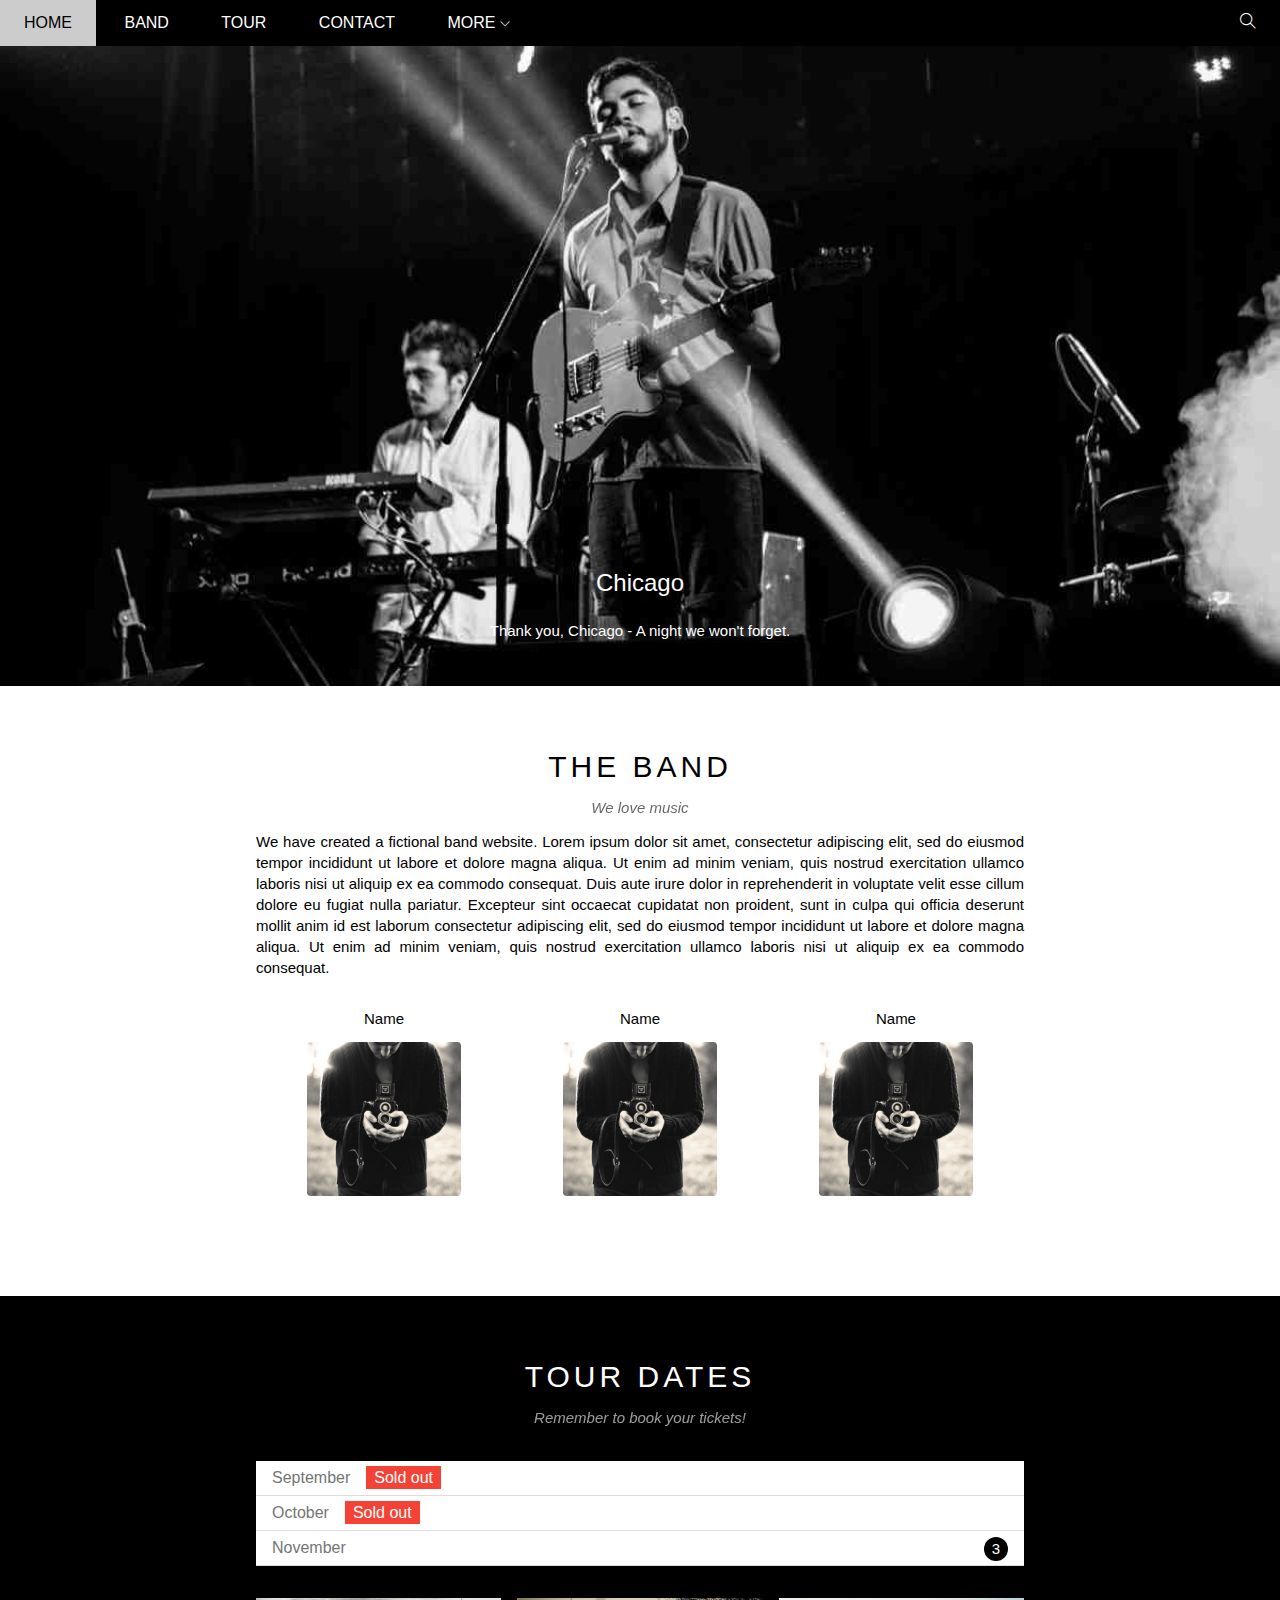
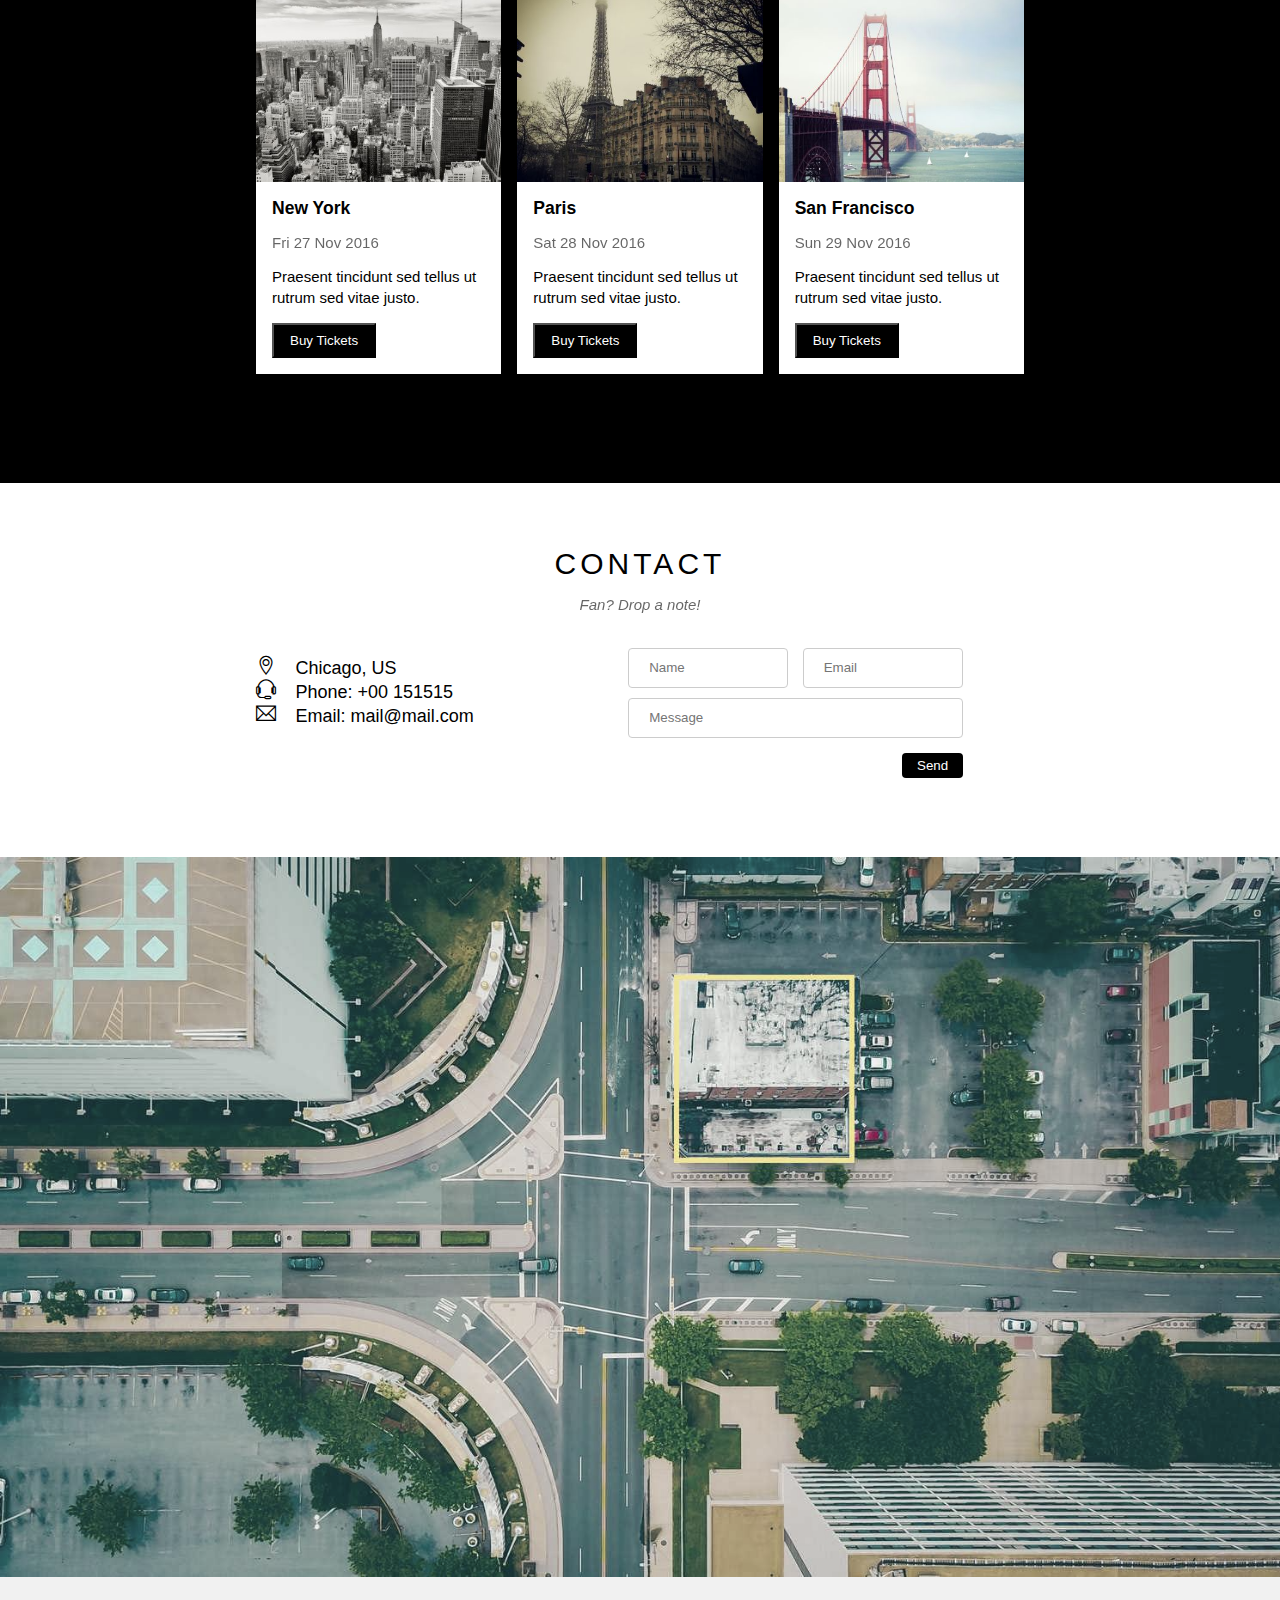
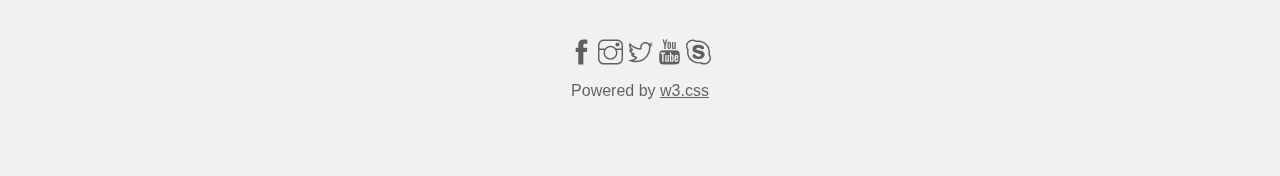
<file: index.html>
<!DOCTYPE html>
<html lang="en">
<head>
    <meta charset="UTF-8">
    <meta http-equiv="X-UA-Compatible" content="IE=edge">
    <meta name="viewport" content="width=device-width, initial-scale=1.0">
    <title>The band</title>
    <link rel="stylesheet" href="../Css/style.css">
    <link rel="stylesheet" href="../Css/font/themify-icons/themify-icons.css">
    <link rel="icon" href="../Css/img/toc-undercut.jpg" type="image/x-icon">
</head>
<body>
    <div id="main">
        <div id="header">
            <!--Begin Nav-->
    <ul id="nav">
        <li><a href="">Home</a></li>
        <li><a href="">Band</a></li>
        <li><a href="">Tour</a></li>
        <li><a href="">Contact</a></li>
        <li>
            <a href="">
                More
                <i class="nav-arrow-down ti-angle-down"></i>
            </a>
            <ul class="subnav">
                <li><a href="#">Merchandise</a></li>
                <li><a href="#">Extras</a></li>
                <li><a href="#">Media</a></li>
            </ul>
        </li>
    </ul>
            <!--End Nav-->
            <!--Begin Search-->
        <div class="search-btn">
            <i class="search-ti ti-search"></i>
        </div>
        </div>
        <div id="slider">
            <div class="text-content">
                <h3 class="text-heading">Chicago</h3>
                <p class="text-description">Thank you, Chicago - A night we won't forget.
                </p>
            </div>
        </div>
        <div id="content">
            <!--Content about-->
            <div class="content-section">
                <div class="content-heading">THE BAND
                </div>
                <div class="content-sub-section">We love music
                </div>
                <p class="about-text">We have created a fictional band website. Lorem ipsum dolor sit amet, consectetur adipiscing elit, sed do eiusmod tempor incididunt ut labore et dolore magna aliqua. Ut enim ad minim veniam, quis nostrud exercitation ullamco laboris nisi ut aliquip ex ea commodo consequat. Duis aute irure dolor in reprehenderit in voluptate velit esse cillum dolore eu fugiat nulla pariatur. Excepteur sint occaecat cupidatat non proident, sunt in culpa qui officia deserunt mollit anim id est laborum consectetur adipiscing elit, sed do eiusmod tempor incididunt ut labore et dolore magna aliqua. Ut enim ad minim veniam, quis nostrud exercitation ullamco laboris nisi ut aliquip ex ea commodo consequat.</p>
            <div class="name-content">
                <div class="about-img">
                <p class="text-name">Name</p>
                <img class="img1" src="../Css/img/bandmember.jpg"></img>
            </div>
            <div class="about-img">
                <p class="text-name">Name</p>
                <img class="img1" src="../Css/img/bandmember.jpg"></img>
                </div>
            <div class="about-img">
                    <p class="text-name">Name</p>
                    <img class="img1" src="../Css/img/bandmember.jpg"></img>
                    </div>
                </div>    
        </div>
            <!--Content Tour-->
            <div class="content-tour">
                <div class="content-section">
                    <div class="content-heading text-white">TOUR DATES
                    </div>
                    <div class="content-sub-section text-white">Remember to book your tickets!
                    </div>
                    <!--Ticker-->
                    <ul class="ticker-list">
                        <li>September<span class="sold-out">Sold out</span> </li>
                        <li>October<span class="sold-out">Sold out</span> </li>
                        <li>November<span class="quatity">3</span> </li>
                    </ul>
                    <!--Place-->
                    <div class="tour-place">
                        <div class="place-list">
                            <img src="../Css/img/newyork.jpg" alt="newyork" class="img-place">
                            <div class="place-body">
                                <h3 class="place-heading">New York</h3>
                                <p class="place-time">Fri 27 Nov 2016                                </p>
                                <p class="place-text">Praesent tincidunt sed tellus ut rutrum sed vitae justo.
                                </p>
                                <button class="place-buy-btn js-button-tickets">Buy Tickets</button>
                            </div>
                        </div>
                            <div class="place-list">
                                <img src="../Css/img/paris.jpg" alt="newyork" class="img-place">
                                <div class="place-body">
                                    <h3 class="place-heading">Paris</h3>
                                    <p class="place-time">Sat 28 Nov 2016
                                    </p>
                                    <p class="place-text">Praesent tincidunt sed tellus ut rutrum sed vitae justo.
                                    </p>
                                    <button class="place-buy-btn js-button-tickets">Buy Tickets</button>
                                </div>
                            </div>
                            <div class="place-list">
                                <img src="../Css/img/sanfran.jpg" alt="newyork" class="img-place">
                                <div class="place-body">
                                    <h3 class="place-heading">San Francisco
                                    </h3>
                                    <p class="place-time">Sun 29 Nov 2016
                                    </p>
                                    <p class="place-text">Praesent tincidunt sed tellus ut rutrum sed vitae justo.
                                    </p>
                                    <button class="place-buy-btn js-button-tickets">Buy Tickets</button>
                            </div>
                                </div>
                                <div class="clear"></div>
                    </div> 
                </div>

            </div>
            <!--Content Contact-->
            <div class="content-section">
                <div class="content-heading">CONTACT
                </div>
                <div class="content-sub-section">Fan? Drop a note!
                </div>
                <div class="content-head">
                    <div class="inf-content">
                        <div class="content-inf">
                            <i class="ti-location-pin content-icons"></i>
                            <span class="inf-text"> Chicago, US
                            </span>
                        </div>
                        <div class="content-inf">
                            <i class="ti-headphone-alt content-icons"></i>
                            <span class="inf-text">  Phone: +00 151515
                            </span>
                        </div>
                        <div class="content-inf">
                            <i class="ti-email content-icons"></i>
                            <span class="inf-text"> Email: mail@mail.com
                            </span>
                        </div>
                    </div>
                    <div class="input-content">
                        <div class="content-input">
                            <input class="name-input" type="text" class="info-input" placeholder="Name">
                            <input class="mail-input" type="email" class="info-input" placeholder="Email">
                        </div>
                        <div class="content-input">
                            <input class="mess-input" type="text" class="info-input" placeholder="Message">
                        </div>
                        <button class="btn-content" type="submit">Send</button.>
                    </div>
                </div>
            </div>
        </div>
        <!-- Img Map -->
        <img src="../Css/img/map.jpg" alt="map" style="width: 100%; filter: grayscale(50%);;">
        <!-- Footer -->
        <div id="footer">
            <i class="ti-facebook footer-icons"></i>
            <i class="ti-instagram footer-icons"></i>
            <i class="ti-twitter footer-icons"></i>
            <i class="ti-youtube footer-icons"></i>
            <i class="ti-skype footer-icons"></i>
            <p class="text-footer">Powered by <a href="#" style="color: black;">w3.css</a></p>
        </div>
    </div>
    <!-- Modal -->
    <div class="modal">
        <div class="modal-container">
            <div class="modal-close">
                <i class="ti-close"></i>
            </div>
            <header class="header-modal">
                <i class="ti-bag icon-bag"></i>
                Tickets
            </header>
            <div class="modal-body">
                <label for="quatity" class="modal-label">
                    <i class="ti-shopping-cart"></i>
                     Tickets, $15 per person
                </label>
                <input id="quatity" type="text" class="modal-input" placeholder="How many?">
            </div>
            <div class="modal-body">
                <label for="email" class="modal-label">
                    <i class="ti-user"></i>
                    Send To
                </label>
                <input id="email" type="email" class="modal-input" placeholder="Enter email">
            <button id="buy-tickets">
                PAY
                <i class="ti-check"></i>
            </button>
            </div>
            <div class="modal-footer">
                <p class="modal-need">Need<a href="#">help</a></p>
                
            </div>
        </div>
    </div>
    <script>
        const buyBtns = document.querySelectorAll('.js-button-tickets')
        const modal=document.querySelector('.modal')
        function showTicketBuy(){
            alert("Show")
        }
        for(const buyBtn of buyBtns){
            buyBtn.addEventListener('click', showTicketBuy)
        }
    </script>
</body>
</html>
</file>
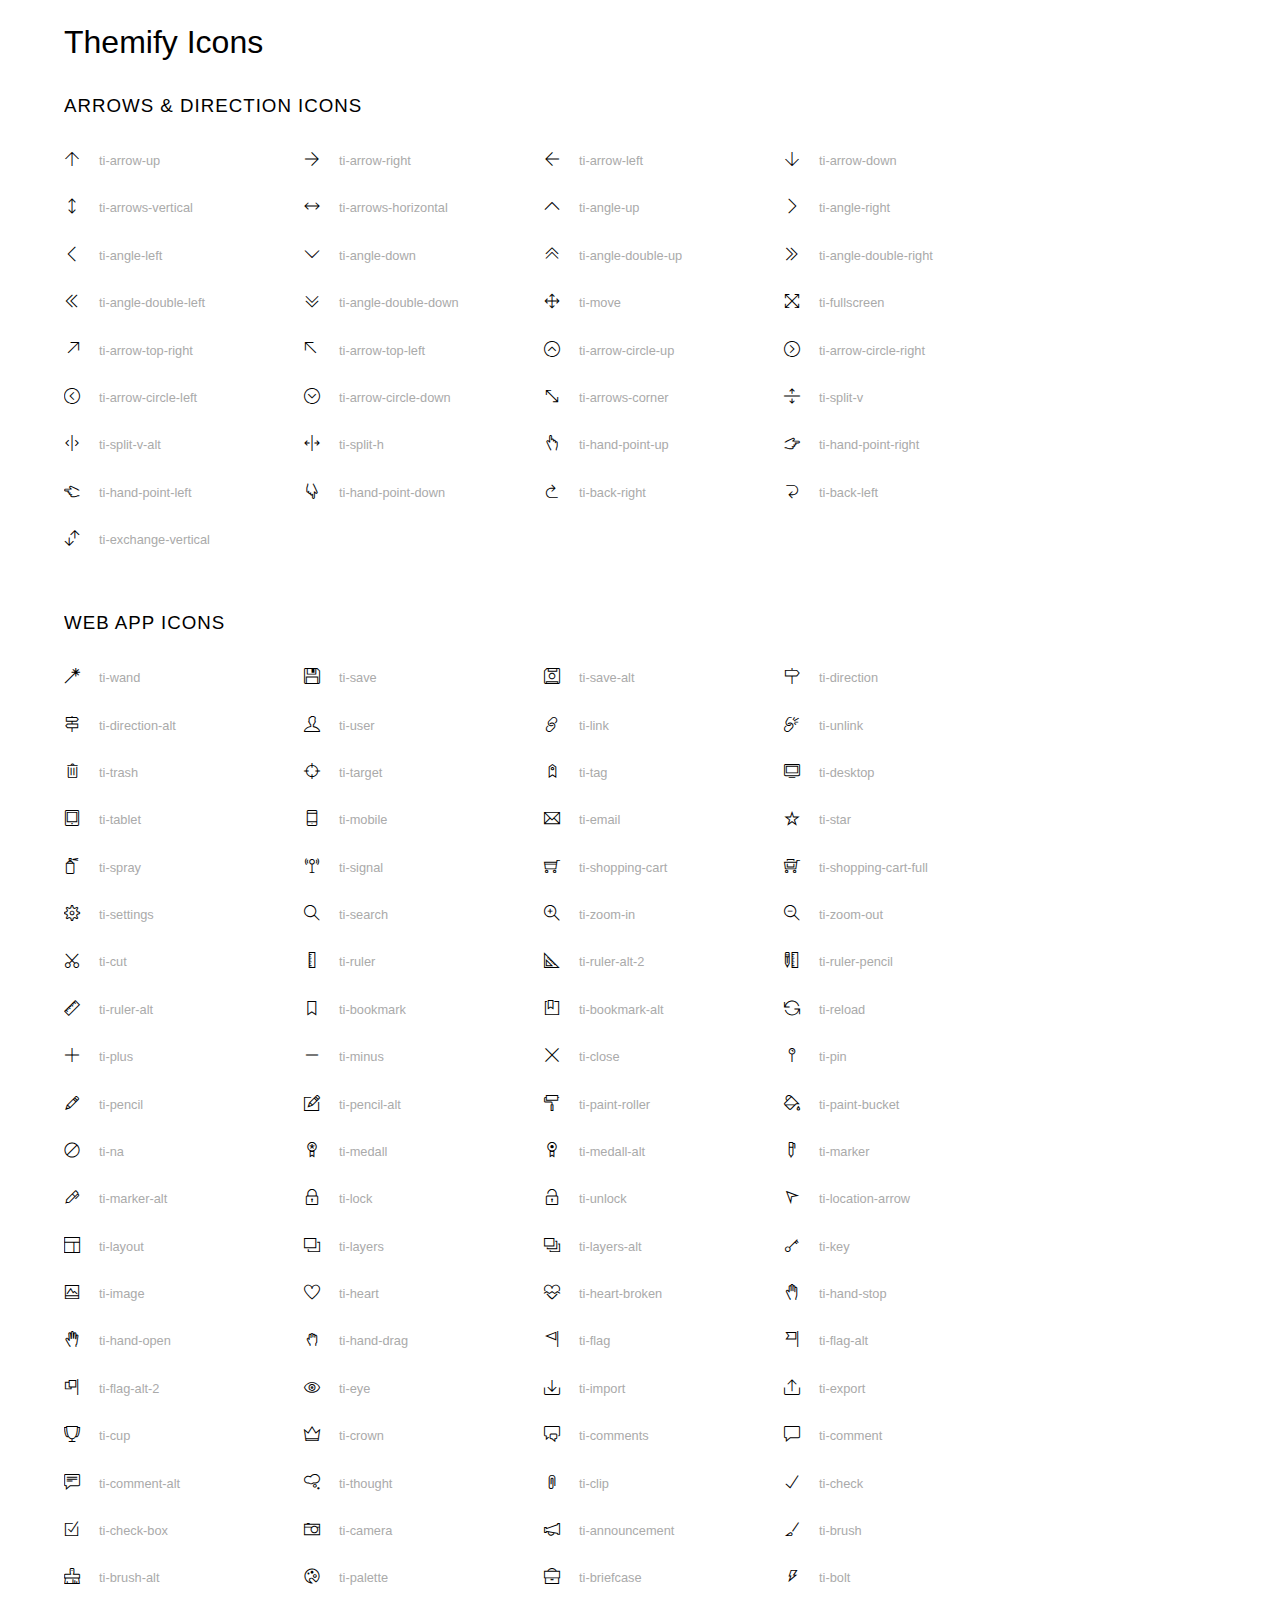
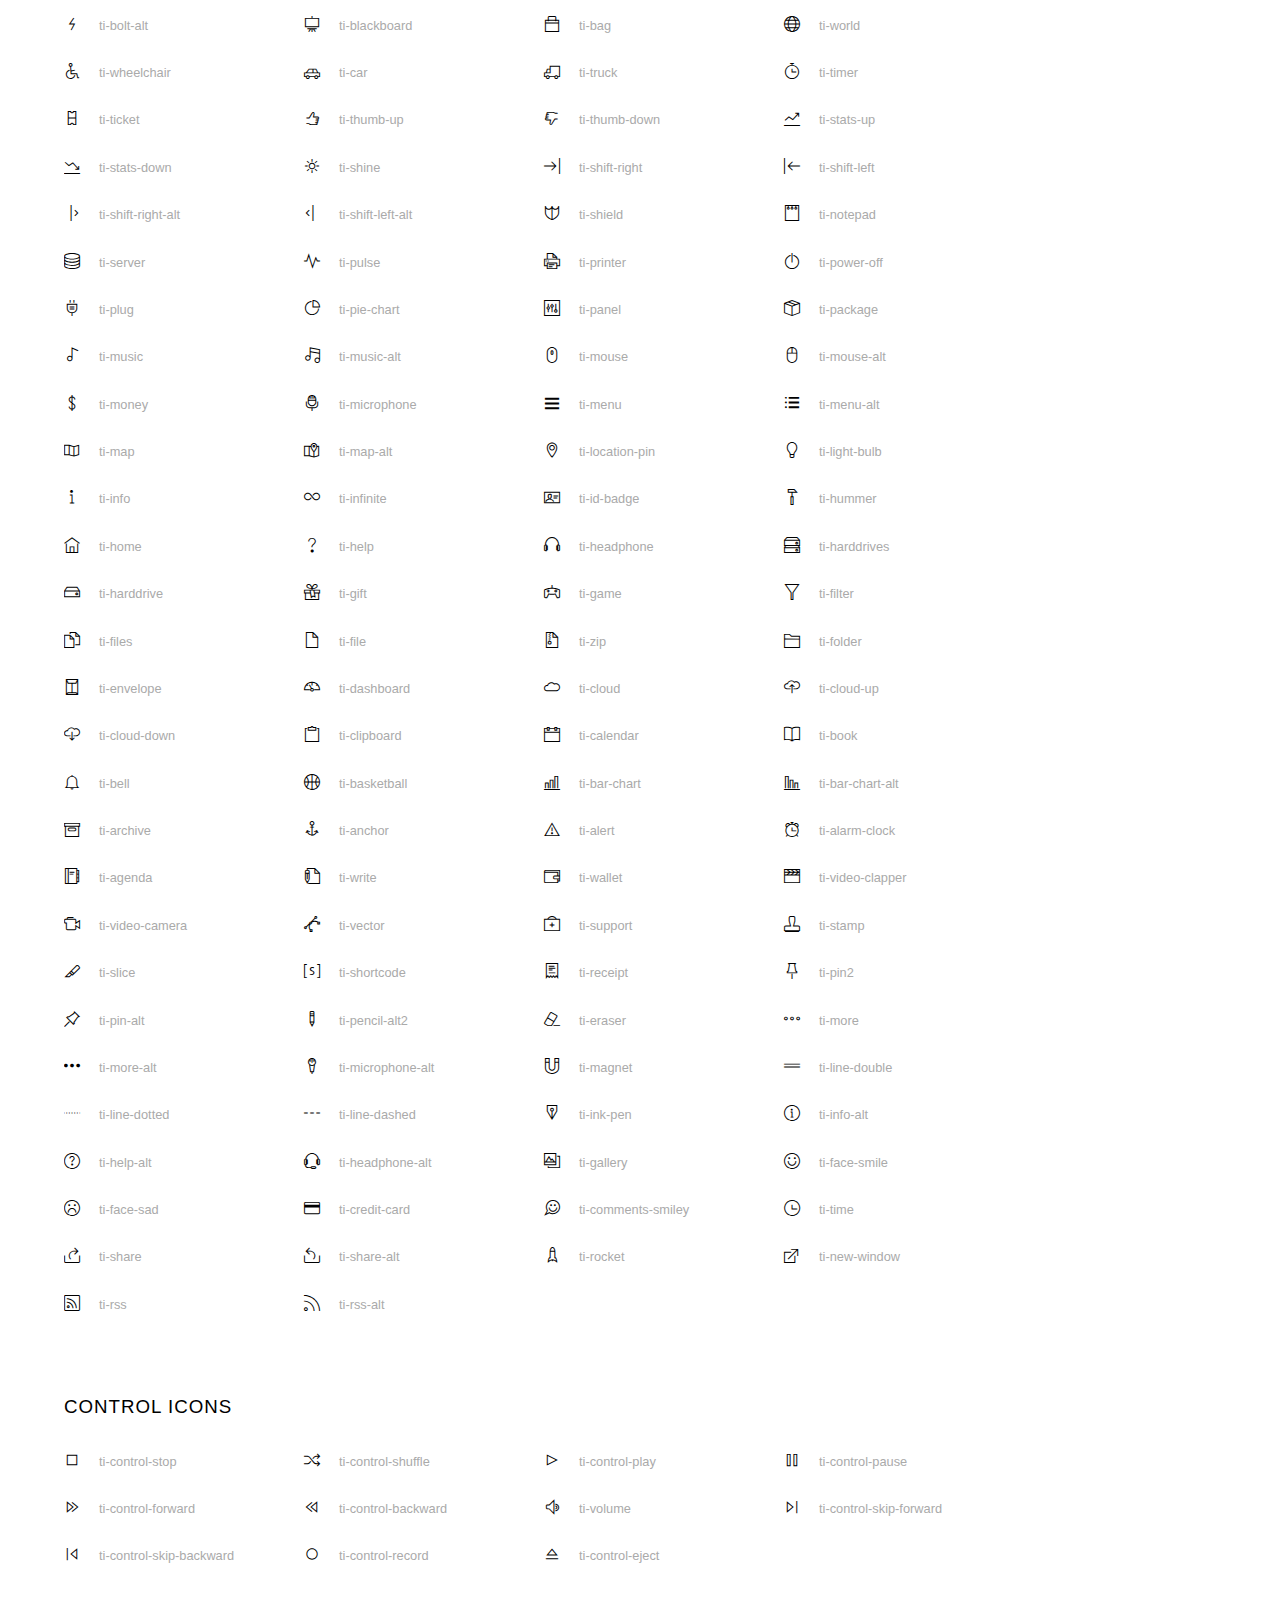
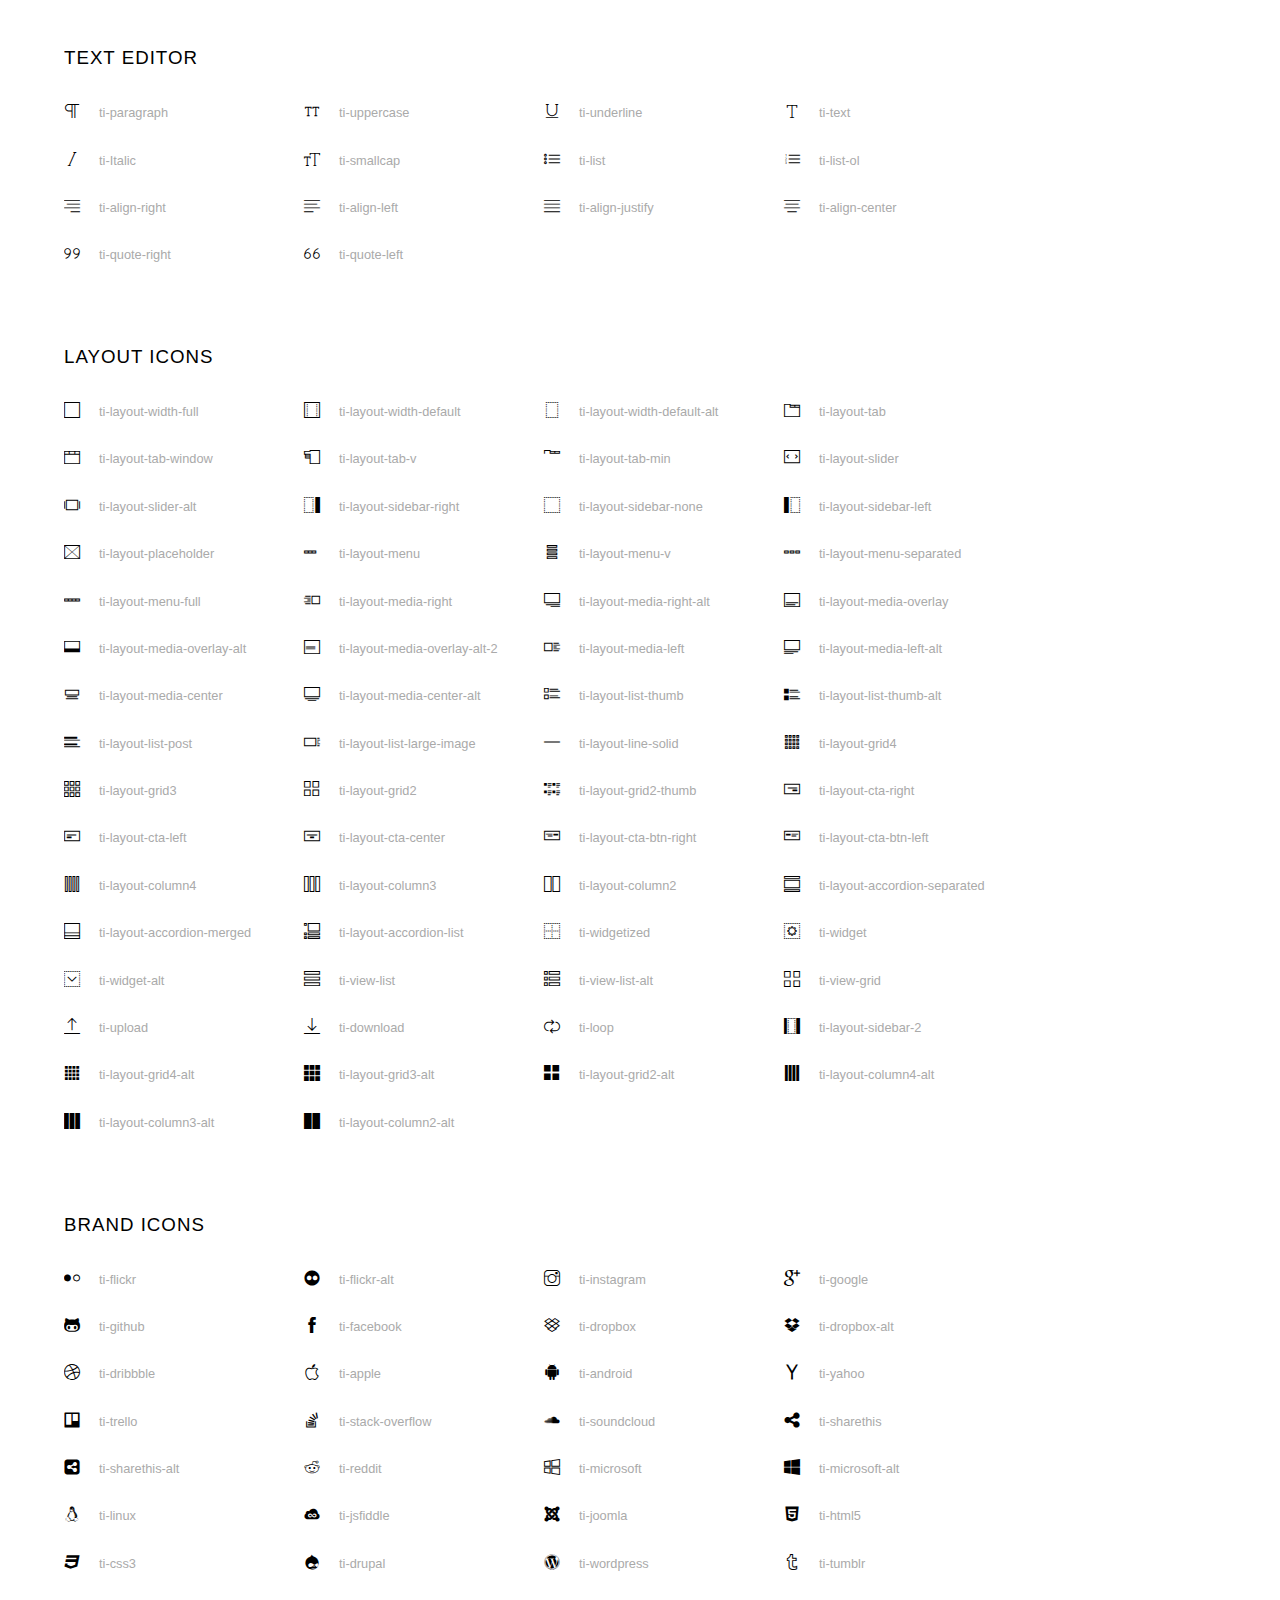
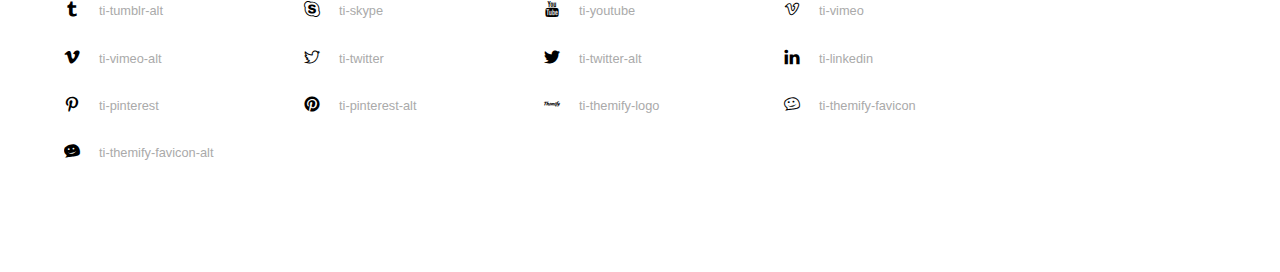
<file: Css/font/themify-icons/index.html>
<!doctype html>
<html>
<head>
	<meta charset="utf-8">
	<title>Themify Icon Font</title>
	<meta name="viewport" content="width=device-width">
	<link rel="stylesheet" href="demo-files/demo.css">
	<link rel="stylesheet" href="themify-icons.css">
	<!--[if lt IE 8]><!-->
	<link rel="stylesheet" href="ie7/ie7.css">
	<!--<![endif]-->
</head>
<body>
	<h1>Themify Icons</h1>

	<div class="icon-section">

		<div class="icon-section">
			<h3>Arrows &amp; Direction Icons </h3>

			<div class="icon-container">
				<span class="ti-arrow-up"></span><span class="icon-name"> ti-arrow-up</span>
			</div>
			<div class="icon-container">
				<span class="ti-arrow-right"></span><span class="icon-name"> ti-arrow-right</span>
			</div>
			<div class="icon-container">
				<span class="ti-arrow-left"></span><span class="icon-name"> ti-arrow-left</span>
			</div>
			<div class="icon-container">
				<span class="ti-arrow-down"></span><span class="icon-name"> ti-arrow-down</span>
			</div>
			<div class="icon-container">
				<span class="ti-arrows-vertical"></span><span class="icon-name"> ti-arrows-vertical</span>
			</div>
			<div class="icon-container">
				<span class="ti-arrows-horizontal"></span><span class="icon-name"> ti-arrows-horizontal</span>
			</div>
			<div class="icon-container">
				<span class="ti-angle-up"></span><span class="icon-name"> ti-angle-up</span>
			</div>
			<div class="icon-container">
				<span class="ti-angle-right"></span><span class="icon-name"> ti-angle-right</span>
			</div>
			<div class="icon-container">
				<span class="ti-angle-left"></span><span class="icon-name"> ti-angle-left</span>
			</div>
			<div class="icon-container">
				<span class="ti-angle-down"></span><span class="icon-name"> ti-angle-down</span>
			</div>	
			<div class="icon-container">
				<span class="ti-angle-double-up"></span><span class="icon-name"> ti-angle-double-up</span>
			</div>
			<div class="icon-container">
				<span class="ti-angle-double-right"></span><span class="icon-name"> ti-angle-double-right</span>
			</div>
			<div class="icon-container">
				<span class="ti-angle-double-left"></span><span class="icon-name"> ti-angle-double-left</span>
			</div>
			<div class="icon-container">
				<span class="ti-angle-double-down"></span><span class="icon-name"> ti-angle-double-down</span>
			</div>					
			<div class="icon-container">
				<span class="ti-move"></span><span class="icon-name"> ti-move</span>
			</div>
			<div class="icon-container">
				<span class="ti-fullscreen"></span><span class="icon-name"> ti-fullscreen</span>
			</div>
			<div class="icon-container">
				<span class="ti-arrow-top-right"></span><span class="icon-name"> ti-arrow-top-right</span>
			</div>
			<div class="icon-container">
				<span class="ti-arrow-top-left"></span><span class="icon-name"> ti-arrow-top-left</span>
			</div>
			<div class="icon-container">
				<span class="ti-arrow-circle-up"></span><span class="icon-name"> ti-arrow-circle-up</span>
			</div>
			<div class="icon-container">
				<span class="ti-arrow-circle-right"></span><span class="icon-name"> ti-arrow-circle-right</span>
			</div>
			<div class="icon-container">
				<span class="ti-arrow-circle-left"></span><span class="icon-name"> ti-arrow-circle-left</span>
			</div>
			<div class="icon-container">
				<span class="ti-arrow-circle-down"></span><span class="icon-name"> ti-arrow-circle-down</span>
			</div>
			<div class="icon-container">
				<span class="ti-arrows-corner"></span><span class="icon-name"> ti-arrows-corner</span>
			</div>
			<div class="icon-container">
				<span class="ti-split-v"></span><span class="icon-name"> ti-split-v</span>
			</div>

			<div class="icon-container">
				<span class="ti-split-v-alt"></span><span class="icon-name"> ti-split-v-alt</span>
			</div>
			<div class="icon-container">
				<span class="ti-split-h"></span><span class="icon-name"> ti-split-h</span>
			</div>
			<div class="icon-container">
				<span class="ti-hand-point-up"></span><span class="icon-name"> ti-hand-point-up</span>
			</div>
			<div class="icon-container">
				<span class="ti-hand-point-right"></span><span class="icon-name"> ti-hand-point-right</span>
			</div>
			<div class="icon-container">
				<span class="ti-hand-point-left"></span><span class="icon-name"> ti-hand-point-left</span>
			</div>
			<div class="icon-container">
				<span class="ti-hand-point-down"></span><span class="icon-name"> ti-hand-point-down</span>
			</div>
			<div class="icon-container">
				<span class="ti-back-right"></span><span class="icon-name"> ti-back-right</span>
			</div>
			<div class="icon-container">
				<span class="ti-back-left"></span><span class="icon-name"> ti-back-left</span>
			</div>
			<div class="icon-container">
				<span class="ti-exchange-vertical"></span><span class="icon-name"> ti-exchange-vertical</span>
			</div>

		</div> <!-- Arrows Icons -->



		<h3>Web App Icons</h3>
		
		<div class="icon-section">

			<div class="icon-container">
				<span class="ti-wand"></span><span class="icon-name"> ti-wand</span>
			</div>
			<div class="icon-container">
				<span class="ti-save"></span><span class="icon-name"> ti-save</span>
			</div>
			<div class="icon-container">
				<span class="ti-save-alt"></span><span class="icon-name"> ti-save-alt</span>
			</div>

			<div class="icon-container">
				<span class="ti-direction"></span><span class="icon-name"> ti-direction</span>
			</div>
			<div class="icon-container">
				<span class="ti-direction-alt"></span><span class="icon-name"> ti-direction-alt</span>
			</div>
			<div class="icon-container">
				<span class="ti-user"></span><span class="icon-name"> ti-user</span>
			</div>
			<div class="icon-container">
				<span class="ti-link"></span><span class="icon-name"> ti-link</span>
			</div>
			<div class="icon-container">
				<span class="ti-unlink"></span><span class="icon-name"> ti-unlink</span>
			</div>
			<div class="icon-container">
				<span class="ti-trash"></span><span class="icon-name"> ti-trash</span>
			</div>
			<div class="icon-container">
				<span class="ti-target"></span><span class="icon-name"> ti-target</span>
			</div>
			<div class="icon-container">
				<span class="ti-tag"></span><span class="icon-name"> ti-tag</span>
			</div>
			<div class="icon-container">
				<span class="ti-desktop"></span><span class="icon-name"> ti-desktop</span>
			</div>
			<div class="icon-container">
				<span class="ti-tablet"></span><span class="icon-name"> ti-tablet</span>
			</div>
			<div class="icon-container">
				<span class="ti-mobile"></span><span class="icon-name"> ti-mobile</span>
			</div>
			<div class="icon-container">
				<span class="ti-email"></span><span class="icon-name"> ti-email</span>
			</div>	
			<div class="icon-container">
				<span class="ti-star"></span><span class="icon-name"> ti-star</span>
			</div>
			<div class="icon-container">
				<span class="ti-spray"></span><span class="icon-name"> ti-spray</span>
			</div>
			<div class="icon-container">
				<span class="ti-signal"></span><span class="icon-name"> ti-signal</span>
			</div>
			<div class="icon-container">
				<span class="ti-shopping-cart"></span><span class="icon-name"> ti-shopping-cart</span>
			</div>
			<div class="icon-container">
				<span class="ti-shopping-cart-full"></span><span class="icon-name"> ti-shopping-cart-full</span>
			</div>
			<div class="icon-container">
				<span class="ti-settings"></span><span class="icon-name"> ti-settings</span>
			</div>
			<div class="icon-container">
				<span class="ti-search"></span><span class="icon-name"> ti-search</span>
			</div>
			<div class="icon-container">
				<span class="ti-zoom-in"></span><span class="icon-name"> ti-zoom-in</span>
			</div>
			<div class="icon-container">
				<span class="ti-zoom-out"></span><span class="icon-name"> ti-zoom-out</span>
			</div>
			<div class="icon-container">
				<span class="ti-cut"></span><span class="icon-name"> ti-cut</span>
			</div>
			<div class="icon-container">
				<span class="ti-ruler"></span><span class="icon-name"> ti-ruler</span>
			</div>
			<div class="icon-container">
				<span class="ti-ruler-alt-2"></span><span class="icon-name"> ti-ruler-alt-2</span>
			</div>			
			<div class="icon-container">
				<span class="ti-ruler-pencil"></span><span class="icon-name"> ti-ruler-pencil</span>
			</div>
			<div class="icon-container">
				<span class="ti-ruler-alt"></span><span class="icon-name"> ti-ruler-alt</span>
			</div>
			<div class="icon-container">
				<span class="ti-bookmark"></span><span class="icon-name"> ti-bookmark</span>
			</div>
			<div class="icon-container">
				<span class="ti-bookmark-alt"></span><span class="icon-name"> ti-bookmark-alt</span>
			</div>
			<div class="icon-container">
				<span class="ti-reload"></span><span class="icon-name"> ti-reload</span>
			</div>
			<div class="icon-container">
				<span class="ti-plus"></span><span class="icon-name"> ti-plus</span>
			</div>
			<div class="icon-container">
				<span class="ti-minus"></span><span class="icon-name"> ti-minus</span>
			</div>
			<div class="icon-container">
				<span class="ti-close"></span><span class="icon-name"> ti-close</span>
			</div>			
			<div class="icon-container">
				<span class="ti-pin"></span><span class="icon-name"> ti-pin</span>
			</div>
			<div class="icon-container">
				<span class="ti-pencil"></span><span class="icon-name"> ti-pencil</span>
			</div>
					
		  	<div class="icon-container">
				<span class="ti-pencil-alt"></span><span class="icon-name"> ti-pencil-alt</span>
			</div>
			<div class="icon-container">
				<span class="ti-paint-roller"></span><span class="icon-name"> ti-paint-roller</span>
			</div>
			<div class="icon-container">
				<span class="ti-paint-bucket"></span><span class="icon-name"> ti-paint-bucket</span>
			</div>
			<div class="icon-container">
				<span class="ti-na"></span><span class="icon-name"> ti-na</span>
			</div>
			<div class="icon-container">
				<span class="ti-medall"></span><span class="icon-name"> ti-medall</span>
			</div>
			<div class="icon-container">
				<span class="ti-medall-alt"></span><span class="icon-name"> ti-medall-alt</span>
			</div>
			<div class="icon-container">
				<span class="ti-marker"></span><span class="icon-name"> ti-marker</span>
			</div>
			<div class="icon-container">
				<span class="ti-marker-alt"></span><span class="icon-name"> ti-marker-alt</span>
			</div>

			<div class="icon-container">
				<span class="ti-lock"></span><span class="icon-name"> ti-lock</span>
			</div>
			<div class="icon-container">
				<span class="ti-unlock"></span><span class="icon-name"> ti-unlock</span>
			</div>
			<div class="icon-container">
				<span class="ti-location-arrow"></span><span class="icon-name"> ti-location-arrow</span>
			</div>
			<div class="icon-container">
				<span class="ti-layout"></span><span class="icon-name"> ti-layout</span>
			</div>
			<div class="icon-container">
				<span class="ti-layers"></span><span class="icon-name"> ti-layers</span>
			</div>
			<div class="icon-container">
				<span class="ti-layers-alt"></span><span class="icon-name"> ti-layers-alt</span>
			</div>
			<div class="icon-container">
				<span class="ti-key"></span><span class="icon-name"> ti-key</span>
			</div>
			<div class="icon-container">
				<span class="ti-image"></span><span class="icon-name"> ti-image</span>
			</div>
			<div class="icon-container">
				<span class="ti-heart"></span><span class="icon-name"> ti-heart</span>
			</div>
			<div class="icon-container">
				<span class="ti-heart-broken"></span><span class="icon-name"> ti-heart-broken</span>
			</div>
			<div class="icon-container">
				<span class="ti-hand-stop"></span><span class="icon-name"> ti-hand-stop</span>
			</div>
			<div class="icon-container">
				<span class="ti-hand-open"></span><span class="icon-name"> ti-hand-open</span>
			</div>
			<div class="icon-container">
				<span class="ti-hand-drag"></span><span class="icon-name"> ti-hand-drag</span>
			</div>
			<div class="icon-container">
				<span class="ti-flag"></span><span class="icon-name"> ti-flag</span>
			</div>
			<div class="icon-container">
				<span class="ti-flag-alt"></span><span class="icon-name"> ti-flag-alt</span>
			</div>
			<div class="icon-container">
				<span class="ti-flag-alt-2"></span><span class="icon-name"> ti-flag-alt-2</span>
			</div>
			<div class="icon-container">
				<span class="ti-eye"></span><span class="icon-name"> ti-eye</span>
			</div>
			<div class="icon-container">
				<span class="ti-import"></span><span class="icon-name"> ti-import</span>
			</div>			
			<div class="icon-container">
				<span class="ti-export"></span><span class="icon-name"> ti-export</span>
			</div>
			<div class="icon-container">
				<span class="ti-cup"></span><span class="icon-name"> ti-cup</span>
			</div>
			<div class="icon-container">
				<span class="ti-crown"></span><span class="icon-name"> ti-crown</span>
			</div>
			<div class="icon-container">
				<span class="ti-comments"></span><span class="icon-name"> ti-comments</span>
			</div>
			<div class="icon-container">
				<span class="ti-comment"></span><span class="icon-name"> ti-comment</span>
			</div>
			<div class="icon-container">
				<span class="ti-comment-alt"></span><span class="icon-name"> ti-comment-alt</span>
			</div>
			<div class="icon-container">
				<span class="ti-thought"></span><span class="icon-name"> ti-thought</span>
			</div>			
			<div class="icon-container">
				<span class="ti-clip"></span><span class="icon-name"> ti-clip</span>
			</div>

			<div class="icon-container">
				<span class="ti-check"></span><span class="icon-name"> ti-check</span>
			</div>
			<div class="icon-container">
				<span class="ti-check-box"></span><span class="icon-name"> ti-check-box</span>
			</div>
			<div class="icon-container">
				<span class="ti-camera"></span><span class="icon-name"> ti-camera</span>
			</div>
			<div class="icon-container">
				<span class="ti-announcement"></span><span class="icon-name"> ti-announcement</span>
			</div>
			<div class="icon-container">
				<span class="ti-brush"></span><span class="icon-name"> ti-brush</span>
			</div>
			<div class="icon-container">
				<span class="ti-brush-alt"></span><span class="icon-name"> ti-brush-alt</span>
			</div>
			<div class="icon-container">
				<span class="ti-palette"></span><span class="icon-name"> ti-palette</span>
			</div>			
			<div class="icon-container">
				<span class="ti-briefcase"></span><span class="icon-name"> ti-briefcase</span>
			</div>
			<div class="icon-container">
				<span class="ti-bolt"></span><span class="icon-name"> ti-bolt</span>
			</div>
			<div class="icon-container">
				<span class="ti-bolt-alt"></span><span class="icon-name"> ti-bolt-alt</span>
			</div>
			<div class="icon-container">
				<span class="ti-blackboard"></span><span class="icon-name"> ti-blackboard</span>
			</div>
			<div class="icon-container">
				<span class="ti-bag"></span><span class="icon-name"> ti-bag</span>
			</div>
			<div class="icon-container">
				<span class="ti-world"></span><span class="icon-name"> ti-world</span>
			</div>
			<div class="icon-container">
				<span class="ti-wheelchair"></span><span class="icon-name"> ti-wheelchair</span>
			</div>
			<div class="icon-container">
				<span class="ti-car"></span><span class="icon-name"> ti-car</span>
			</div>
			<div class="icon-container">
				<span class="ti-truck"></span><span class="icon-name"> ti-truck</span>
			</div>
			<div class="icon-container">
				<span class="ti-timer"></span><span class="icon-name"> ti-timer</span>
			</div>
			<div class="icon-container">
				<span class="ti-ticket"></span><span class="icon-name"> ti-ticket</span>
			</div>
			<div class="icon-container">
				<span class="ti-thumb-up"></span><span class="icon-name"> ti-thumb-up</span>
			</div>
			<div class="icon-container">
				<span class="ti-thumb-down"></span><span class="icon-name"> ti-thumb-down</span>
			</div>

			<div class="icon-container">
				<span class="ti-stats-up"></span><span class="icon-name"> ti-stats-up</span>
			</div>
			<div class="icon-container">
				<span class="ti-stats-down"></span><span class="icon-name"> ti-stats-down</span>
			</div>
			<div class="icon-container">
				<span class="ti-shine"></span><span class="icon-name"> ti-shine</span>
			</div>
			<div class="icon-container">
				<span class="ti-shift-right"></span><span class="icon-name"> ti-shift-right</span>
			</div>
			<div class="icon-container">
				<span class="ti-shift-left"></span><span class="icon-name"> ti-shift-left</span>
			</div>

			<div class="icon-container">
				<span class="ti-shift-right-alt"></span><span class="icon-name"> ti-shift-right-alt</span>
			</div>
			<div class="icon-container">
				<span class="ti-shift-left-alt"></span><span class="icon-name"> ti-shift-left-alt</span>
			</div>
			<div class="icon-container">
				<span class="ti-shield"></span><span class="icon-name"> ti-shield</span>
			</div>
			<div class="icon-container">
				<span class="ti-notepad"></span><span class="icon-name"> ti-notepad</span>
			</div>
			<div class="icon-container">
				<span class="ti-server"></span><span class="icon-name"> ti-server</span>
			</div>

			<div class="icon-container">
				<span class="ti-pulse"></span><span class="icon-name"> ti-pulse</span>
			</div>
			<div class="icon-container">
				<span class="ti-printer"></span><span class="icon-name"> ti-printer</span>
			</div>
			<div class="icon-container">
				<span class="ti-power-off"></span><span class="icon-name"> ti-power-off</span>
			</div>
			<div class="icon-container">
				<span class="ti-plug"></span><span class="icon-name"> ti-plug</span>
			</div>
			<div class="icon-container">
				<span class="ti-pie-chart"></span><span class="icon-name"> ti-pie-chart</span>
			</div>

			<div class="icon-container">
				<span class="ti-panel"></span><span class="icon-name"> ti-panel</span>
			</div>
			<div class="icon-container">
				<span class="ti-package"></span><span class="icon-name"> ti-package</span>
			</div>
			<div class="icon-container">
				<span class="ti-music"></span><span class="icon-name"> ti-music</span>
			</div>
			<div class="icon-container">
				<span class="ti-music-alt"></span><span class="icon-name"> ti-music-alt</span>
			</div>
			<div class="icon-container">
				<span class="ti-mouse"></span><span class="icon-name"> ti-mouse</span>
			</div>
			<div class="icon-container">
				<span class="ti-mouse-alt"></span><span class="icon-name"> ti-mouse-alt</span>
			</div>
			<div class="icon-container">
				<span class="ti-money"></span><span class="icon-name"> ti-money</span>
			</div>
			<div class="icon-container">
				<span class="ti-microphone"></span><span class="icon-name"> ti-microphone</span>
			</div>
			<div class="icon-container">
				<span class="ti-menu"></span><span class="icon-name"> ti-menu</span>
			</div>
			<div class="icon-container">
				<span class="ti-menu-alt"></span><span class="icon-name"> ti-menu-alt</span>
			</div>
			<div class="icon-container">
				<span class="ti-map"></span><span class="icon-name"> ti-map</span>
			</div>
			<div class="icon-container">
				<span class="ti-map-alt"></span><span class="icon-name"> ti-map-alt</span>
			</div>

			<div class="icon-container">
				<span class="ti-location-pin"></span><span class="icon-name"> ti-location-pin</span>
			</div>

			<div class="icon-container">
				<span class="ti-light-bulb"></span><span class="icon-name"> ti-light-bulb</span>
			</div>
			<div class="icon-container">
				<span class="ti-info"></span><span class="icon-name"> ti-info</span>
			</div>
			<div class="icon-container">
				<span class="ti-infinite"></span><span class="icon-name"> ti-infinite</span>
			</div>
			<div class="icon-container">
				<span class="ti-id-badge"></span><span class="icon-name"> ti-id-badge</span>
			</div>
			<div class="icon-container">
				<span class="ti-hummer"></span><span class="icon-name"> ti-hummer</span>
			</div>
			<div class="icon-container">
				<span class="ti-home"></span><span class="icon-name"> ti-home</span>
			</div>
			<div class="icon-container">
				<span class="ti-help"></span><span class="icon-name"> ti-help</span>
			</div>
			<div class="icon-container">
				<span class="ti-headphone"></span><span class="icon-name"> ti-headphone</span>
			</div>
			<div class="icon-container">
				<span class="ti-harddrives"></span><span class="icon-name"> ti-harddrives</span>
			</div>
			<div class="icon-container">
				<span class="ti-harddrive"></span><span class="icon-name"> ti-harddrive</span>
			</div>
			<div class="icon-container">
				<span class="ti-gift"></span><span class="icon-name"> ti-gift</span>
			</div>
			<div class="icon-container">
				<span class="ti-game"></span><span class="icon-name"> ti-game</span>
			</div>
			<div class="icon-container">
				<span class="ti-filter"></span><span class="icon-name"> ti-filter</span>
			</div>
			<div class="icon-container">
				<span class="ti-files"></span><span class="icon-name"> ti-files</span>
			</div>
			<div class="icon-container">
				<span class="ti-file"></span><span class="icon-name"> ti-file</span>
			</div>
			<div class="icon-container">
				<span class="ti-zip"></span><span class="icon-name"> ti-zip</span>
			</div>
			<div class="icon-container">
				<span class="ti-folder"></span><span class="icon-name"> ti-folder</span>
			</div>			
			<div class="icon-container">
				<span class="ti-envelope"></span><span class="icon-name"> ti-envelope</span>
			</div>


			<div class="icon-container">
				<span class="ti-dashboard"></span><span class="icon-name"> ti-dashboard</span>
			</div>
			<div class="icon-container">
				<span class="ti-cloud"></span><span class="icon-name"> ti-cloud</span>
			</div>
			<div class="icon-container">
				<span class="ti-cloud-up"></span><span class="icon-name"> ti-cloud-up</span>
			</div>
			<div class="icon-container">
				<span class="ti-cloud-down"></span><span class="icon-name"> ti-cloud-down</span>
			</div>
			<div class="icon-container">
				<span class="ti-clipboard"></span><span class="icon-name"> ti-clipboard</span>
			</div>
			<div class="icon-container">
				<span class="ti-calendar"></span><span class="icon-name"> ti-calendar</span>
			</div>
			<div class="icon-container">
				<span class="ti-book"></span><span class="icon-name"> ti-book</span>
			</div>
			<div class="icon-container">
				<span class="ti-bell"></span><span class="icon-name"> ti-bell</span>
			</div>
			<div class="icon-container">
				<span class="ti-basketball"></span><span class="icon-name"> ti-basketball</span>
			</div>
			<div class="icon-container">
				<span class="ti-bar-chart"></span><span class="icon-name"> ti-bar-chart</span>
			</div>
			<div class="icon-container">
				<span class="ti-bar-chart-alt"></span><span class="icon-name"> ti-bar-chart-alt</span>
			</div>


			<div class="icon-container">
				<span class="ti-archive"></span><span class="icon-name"> ti-archive</span>
			</div>
			<div class="icon-container">
				<span class="ti-anchor"></span><span class="icon-name"> ti-anchor</span>
			</div>

			<div class="icon-container">
				<span class="ti-alert"></span><span class="icon-name"> ti-alert</span>
			</div>
			<div class="icon-container">
				<span class="ti-alarm-clock"></span><span class="icon-name"> ti-alarm-clock</span>
			</div>
			<div class="icon-container">
				<span class="ti-agenda"></span><span class="icon-name"> ti-agenda</span>
			</div>
			<div class="icon-container">
				<span class="ti-write"></span><span class="icon-name"> ti-write</span>
			</div>

			<div class="icon-container">
				<span class="ti-wallet"></span><span class="icon-name"> ti-wallet</span>
			</div>
			<div class="icon-container">
				<span class="ti-video-clapper"></span><span class="icon-name"> ti-video-clapper</span>
			</div>
			<div class="icon-container">
				<span class="ti-video-camera"></span><span class="icon-name"> ti-video-camera</span>
			</div>
			<div class="icon-container">
				<span class="ti-vector"></span><span class="icon-name"> ti-vector</span>
			</div>

			<div class="icon-container">
				<span class="ti-support"></span><span class="icon-name"> ti-support</span>
			</div>
			<div class="icon-container">
				<span class="ti-stamp"></span><span class="icon-name"> ti-stamp</span>
			</div>
			<div class="icon-container">
				<span class="ti-slice"></span><span class="icon-name"> ti-slice</span>
			</div>
			<div class="icon-container">
				<span class="ti-shortcode"></span><span class="icon-name"> ti-shortcode</span>
			</div>
			<div class="icon-container">
				<span class="ti-receipt"></span><span class="icon-name"> ti-receipt</span>
			</div>
			<div class="icon-container">
				<span class="ti-pin2"></span><span class="icon-name"> ti-pin2</span>
			</div>
			<div class="icon-container">
				<span class="ti-pin-alt"></span><span class="icon-name"> ti-pin-alt</span>
			</div>
			<div class="icon-container">
				<span class="ti-pencil-alt2"></span><span class="icon-name"> ti-pencil-alt2</span>
			</div>
			<div class="icon-container">
				<span class="ti-eraser"></span><span class="icon-name"> ti-eraser</span>
			</div>			
			<div class="icon-container">
				<span class="ti-more"></span><span class="icon-name"> ti-more</span>
			</div>
			<div class="icon-container">
				<span class="ti-more-alt"></span><span class="icon-name"> ti-more-alt</span>
			</div>
			<div class="icon-container">
				<span class="ti-microphone-alt"></span><span class="icon-name"> ti-microphone-alt</span>
			</div>
			<div class="icon-container">
				<span class="ti-magnet"></span><span class="icon-name"> ti-magnet</span>
			</div>
			<div class="icon-container">
				<span class="ti-line-double"></span><span class="icon-name"> ti-line-double</span>
			</div>
			<div class="icon-container">
				<span class="ti-line-dotted"></span><span class="icon-name"> ti-line-dotted</span>
			</div>
			<div class="icon-container">
				<span class="ti-line-dashed"></span><span class="icon-name"> ti-line-dashed</span>
			</div>

			<div class="icon-container">
				<span class="ti-ink-pen"></span><span class="icon-name"> ti-ink-pen</span>
			</div>
			<div class="icon-container">
				<span class="ti-info-alt"></span><span class="icon-name"> ti-info-alt</span>
			</div>
			<div class="icon-container">
				<span class="ti-help-alt"></span><span class="icon-name"> ti-help-alt</span>
			</div>
			<div class="icon-container">
				<span class="ti-headphone-alt"></span><span class="icon-name"> ti-headphone-alt</span>
			</div>

			<div class="icon-container">
				<span class="ti-gallery"></span><span class="icon-name"> ti-gallery</span>
			</div>
			<div class="icon-container">
				<span class="ti-face-smile"></span><span class="icon-name"> ti-face-smile</span>
			</div>
			<div class="icon-container">
				<span class="ti-face-sad"></span><span class="icon-name"> ti-face-sad</span>
			</div>
			<div class="icon-container">
				<span class="ti-credit-card"></span><span class="icon-name"> ti-credit-card</span>
			</div>
			<div class="icon-container">
				<span class="ti-comments-smiley"></span><span class="icon-name"> ti-comments-smiley</span>
			</div>
			<div class="icon-container">
				<span class="ti-time"></span><span class="icon-name"> ti-time</span>
			</div>
			<div class="icon-container">
				<span class="ti-share"></span><span class="icon-name"> ti-share</span>
			</div>
			<div class="icon-container">
				<span class="ti-share-alt"></span><span class="icon-name"> ti-share-alt</span>
			</div>
			<div class="icon-container">
				<span class="ti-rocket"></span><span class="icon-name"> ti-rocket</span>
			</div>

			<div class="icon-container">
				<span class="ti-new-window"></span><span class="icon-name"> ti-new-window</span>
			</div>

			<div class="icon-container">
				<span class="ti-rss"></span><span class="icon-name"> ti-rss</span>
			</div>

			<div class="icon-container">
				<span class="ti-rss-alt"></span><span class="icon-name"> ti-rss-alt</span>
			</div>
			
		</div><!-- Web App Icons -->


		<div class="icon-section">
			<h3>Control Icons</h3>
			<div class="icon-container">
				<span class="ti-control-stop"></span><span class="icon-name"> ti-control-stop</span>
			</div>
			<div class="icon-container">
				<span class="ti-control-shuffle"></span><span class="icon-name"> ti-control-shuffle</span>
			</div>
			<div class="icon-container">
				<span class="ti-control-play"></span><span class="icon-name"> ti-control-play</span>
			</div>
			<div class="icon-container">
				<span class="ti-control-pause"></span><span class="icon-name"> ti-control-pause</span>
			</div>
			<div class="icon-container">
				<span class="ti-control-forward"></span><span class="icon-name"> ti-control-forward</span>
			</div>
			<div class="icon-container">
				<span class="ti-control-backward"></span><span class="icon-name"> ti-control-backward</span>
			</div>	
			<div class="icon-container">
				<span class="ti-volume"></span><span class="icon-name"> ti-volume</span>
			</div>
			<div class="icon-container">
				<span class="ti-control-skip-forward"></span><span class="icon-name"> ti-control-skip-forward</span>
			</div>
			<div class="icon-container">
				<span class="ti-control-skip-backward"></span><span class="icon-name"> ti-control-skip-backward</span>
			</div>
			<div class="icon-container">
				<span class="ti-control-record"></span><span class="icon-name"> ti-control-record</span>
			</div>
			<div class="icon-container">
				<span class="ti-control-eject"></span><span class="icon-name"> ti-control-eject</span>
			</div>			
		</div> <!-- Control Icons -->


		<div class="icon-section">
			<h3>Text Editor</h3>

			<div class="icon-container">
				<span class="ti-paragraph"></span><span class="icon-name"> ti-paragraph</span>
			</div>
			<div class="icon-container">
				<span class="ti-uppercase"></span><span class="icon-name"> ti-uppercase</span>
			</div>

			<div class="icon-container">
				<span class="ti-underline"></span><span class="icon-name"> ti-underline</span>
			</div>
			<div class="icon-container">
				<span class="ti-text"></span><span class="icon-name"> ti-text</span>
			</div>
			<div class="icon-container">
				<span class="ti-Italic"></span><span class="icon-name"> ti-Italic</span>
			</div>
			<div class="icon-container">
				<span class="ti-smallcap"></span><span class="icon-name"> ti-smallcap</span>
			</div>
			<div class="icon-container">
				<span class="ti-list"></span><span class="icon-name"> ti-list</span>
			</div>
			<div class="icon-container">
				<span class="ti-list-ol"></span><span class="icon-name"> ti-list-ol</span>
			</div>
			<div class="icon-container">
				<span class="ti-align-right"></span><span class="icon-name"> ti-align-right</span>
			</div>
			<div class="icon-container">
				<span class="ti-align-left"></span><span class="icon-name"> ti-align-left</span>
			</div>
			<div class="icon-container">
				<span class="ti-align-justify"></span><span class="icon-name"> ti-align-justify</span>
			</div>
			<div class="icon-container">
				<span class="ti-align-center"></span><span class="icon-name"> ti-align-center</span>
			</div>
			<div class="icon-container">
				<span class="ti-quote-right"></span><span class="icon-name"> ti-quote-right</span>
			</div>
			<div class="icon-container">
				<span class="ti-quote-left"></span><span class="icon-name"> ti-quote-left</span>
			</div>

		</div> <!-- Text Editor -->



		<div class="icon-section">
			<h3>Layout Icons</h3>
			<div class="icon-container">
				<span class="ti-layout-width-full"></span><span class="icon-name"> ti-layout-width-full</span>
			</div>
			<div class="icon-container">
				<span class="ti-layout-width-default"></span><span class="icon-name"> ti-layout-width-default</span>
			</div>
			<div class="icon-container">
				<span class="ti-layout-width-default-alt"></span><span class="icon-name"> ti-layout-width-default-alt</span>
			</div>
			<div class="icon-container">
				<span class="ti-layout-tab"></span><span class="icon-name"> ti-layout-tab</span>
			</div>
			<div class="icon-container">
				<span class="ti-layout-tab-window"></span><span class="icon-name"> ti-layout-tab-window</span>
			</div>
			<div class="icon-container">
				<span class="ti-layout-tab-v"></span><span class="icon-name"> ti-layout-tab-v</span>
			</div>
			<div class="icon-container">
				<span class="ti-layout-tab-min"></span><span class="icon-name"> ti-layout-tab-min</span>
			</div>
			<div class="icon-container">
				<span class="ti-layout-slider"></span><span class="icon-name"> ti-layout-slider</span>
			</div>
			<div class="icon-container">
				<span class="ti-layout-slider-alt"></span><span class="icon-name"> ti-layout-slider-alt</span>
			</div>
			<div class="icon-container">
				<span class="ti-layout-sidebar-right"></span><span class="icon-name"> ti-layout-sidebar-right</span>
			</div>
			<div class="icon-container">
				<span class="ti-layout-sidebar-none"></span><span class="icon-name"> ti-layout-sidebar-none</span>
			</div>
			<div class="icon-container">
				<span class="ti-layout-sidebar-left"></span><span class="icon-name"> ti-layout-sidebar-left</span>
			</div>
			<div class="icon-container">
				<span class="ti-layout-placeholder"></span><span class="icon-name"> ti-layout-placeholder</span>
			</div>
			<div class="icon-container">
				<span class="ti-layout-menu"></span><span class="icon-name"> ti-layout-menu</span>
			</div>
			<div class="icon-container">
				<span class="ti-layout-menu-v"></span><span class="icon-name"> ti-layout-menu-v</span>
			</div>
			<div class="icon-container">
				<span class="ti-layout-menu-separated"></span><span class="icon-name"> ti-layout-menu-separated</span>
			</div>
			<div class="icon-container">
				<span class="ti-layout-menu-full"></span><span class="icon-name"> ti-layout-menu-full</span>
			</div>
			<div class="icon-container">
				<span class="ti-layout-media-right"></span><span class="icon-name"> ti-layout-media-right</span>
			</div>
			<div class="icon-container">
				<span class="ti-layout-media-right-alt"></span><span class="icon-name"> ti-layout-media-right-alt</span>
			</div>
			<div class="icon-container">
				<span class="ti-layout-media-overlay"></span><span class="icon-name"> ti-layout-media-overlay</span>
			</div>
			<div class="icon-container">
				<span class="ti-layout-media-overlay-alt"></span><span class="icon-name"> ti-layout-media-overlay-alt</span>
			</div>
			<div class="icon-container">
				<span class="ti-layout-media-overlay-alt-2"></span><span class="icon-name"> ti-layout-media-overlay-alt-2</span>
			</div>
			<div class="icon-container">
				<span class="ti-layout-media-left"></span><span class="icon-name"> ti-layout-media-left</span>
			</div>
			<div class="icon-container">
				<span class="ti-layout-media-left-alt"></span><span class="icon-name"> ti-layout-media-left-alt</span>
			</div>
			<div class="icon-container">
				<span class="ti-layout-media-center"></span><span class="icon-name"> ti-layout-media-center</span>
			</div>
			<div class="icon-container">
				<span class="ti-layout-media-center-alt"></span><span class="icon-name"> ti-layout-media-center-alt</span>
			</div>
			<div class="icon-container">
				<span class="ti-layout-list-thumb"></span><span class="icon-name"> ti-layout-list-thumb</span>
			</div>
			<div class="icon-container">
				<span class="ti-layout-list-thumb-alt"></span><span class="icon-name"> ti-layout-list-thumb-alt</span>
			</div>
			<div class="icon-container">
				<span class="ti-layout-list-post"></span><span class="icon-name"> ti-layout-list-post</span>
			</div>
			<div class="icon-container">
				<span class="ti-layout-list-large-image"></span><span class="icon-name"> ti-layout-list-large-image</span>
			</div>
			<div class="icon-container">
				<span class="ti-layout-line-solid"></span><span class="icon-name"> ti-layout-line-solid</span>
			</div>
			<div class="icon-container">
				<span class="ti-layout-grid4"></span><span class="icon-name"> ti-layout-grid4</span>
			</div>
			<div class="icon-container">
				<span class="ti-layout-grid3"></span><span class="icon-name"> ti-layout-grid3</span>
			</div>
			<div class="icon-container">
				<span class="ti-layout-grid2"></span><span class="icon-name"> ti-layout-grid2</span>
			</div>
			<div class="icon-container">
				<span class="ti-layout-grid2-thumb"></span><span class="icon-name"> ti-layout-grid2-thumb</span>
			</div>
			<div class="icon-container">
				<span class="ti-layout-cta-right"></span><span class="icon-name"> ti-layout-cta-right</span>
			</div>
			<div class="icon-container">
				<span class="ti-layout-cta-left"></span><span class="icon-name"> ti-layout-cta-left</span>
			</div>
			<div class="icon-container">
				<span class="ti-layout-cta-center"></span><span class="icon-name"> ti-layout-cta-center</span>
			</div>
			<div class="icon-container">
				<span class="ti-layout-cta-btn-right"></span><span class="icon-name"> ti-layout-cta-btn-right</span>
			</div>
			<div class="icon-container">
				<span class="ti-layout-cta-btn-left"></span><span class="icon-name"> ti-layout-cta-btn-left</span>
			</div>
			<div class="icon-container">
				<span class="ti-layout-column4"></span><span class="icon-name"> ti-layout-column4</span>
			</div>
			<div class="icon-container">
				<span class="ti-layout-column3"></span><span class="icon-name"> ti-layout-column3</span>
			</div>
			<div class="icon-container">
				<span class="ti-layout-column2"></span><span class="icon-name"> ti-layout-column2</span>
			</div>
			<div class="icon-container">
				<span class="ti-layout-accordion-separated"></span><span class="icon-name"> ti-layout-accordion-separated</span>
			</div>
			<div class="icon-container">
				<span class="ti-layout-accordion-merged"></span><span class="icon-name"> ti-layout-accordion-merged</span>
			</div>
			<div class="icon-container">
				<span class="ti-layout-accordion-list"></span><span class="icon-name"> ti-layout-accordion-list</span>
			</div>
			<div class="icon-container">
				<span class="ti-widgetized"></span><span class="icon-name"> ti-widgetized</span>
			</div>
			<div class="icon-container">
				<span class="ti-widget"></span><span class="icon-name"> ti-widget</span>
			</div>
			<div class="icon-container">
				<span class="ti-widget-alt"></span><span class="icon-name"> ti-widget-alt</span>
			</div>
			<div class="icon-container">
				<span class="ti-view-list"></span><span class="icon-name"> ti-view-list</span>
			</div>
			<div class="icon-container">
				<span class="ti-view-list-alt"></span><span class="icon-name"> ti-view-list-alt</span>
			</div>
			<div class="icon-container">
				<span class="ti-view-grid"></span><span class="icon-name"> ti-view-grid</span>
			</div>
			<div class="icon-container">
				<span class="ti-upload"></span><span class="icon-name"> ti-upload</span>
			</div>
			<div class="icon-container">
				<span class="ti-download"></span><span class="icon-name"> ti-download</span>
			</div>	
			<div class="icon-container">
				<span class="ti-loop"></span><span class="icon-name"> ti-loop</span>
			</div>
			<div class="icon-container">
				<span class="ti-layout-sidebar-2"></span><span class="icon-name"> ti-layout-sidebar-2</span>
			</div>
			<div class="icon-container">
				<span class="ti-layout-grid4-alt"></span><span class="icon-name"> ti-layout-grid4-alt</span>
			</div>
			<div class="icon-container">
				<span class="ti-layout-grid3-alt"></span><span class="icon-name"> ti-layout-grid3-alt</span>
			</div>
			<div class="icon-container">
				<span class="ti-layout-grid2-alt"></span><span class="icon-name"> ti-layout-grid2-alt</span>
			</div>
			<div class="icon-container">
				<span class="ti-layout-column4-alt"></span><span class="icon-name"> ti-layout-column4-alt</span>
			</div>
			<div class="icon-container">
				<span class="ti-layout-column3-alt"></span><span class="icon-name"> ti-layout-column3-alt</span>
			</div>
			<div class="icon-container">
				<span class="ti-layout-column2-alt"></span><span class="icon-name"> ti-layout-column2-alt</span>
			</div>		


		</div> <!-- Layout Icons -->


		<div class="icon-section">
			<h3>Brand Icons</h3>

			<div class="icon-container">
				<span class="ti-flickr"></span><span class="icon-name"> ti-flickr</span>
			</div>
			<div class="icon-container">
				<span class="ti-flickr-alt"></span><span class="icon-name"> ti-flickr-alt</span>
			</div>			
			<div class="icon-container">
				<span class="ti-instagram"></span><span class="icon-name"> ti-instagram</span>
			</div>
			<div class="icon-container">
				<span class="ti-google"></span><span class="icon-name"> ti-google</span>
			</div>
			<div class="icon-container">
				<span class="ti-github"></span><span class="icon-name"> ti-github</span>
			</div>

			<div class="icon-container">
				<span class="ti-facebook"></span><span class="icon-name"> ti-facebook</span>
			</div>
			<div class="icon-container">
				<span class="ti-dropbox"></span><span class="icon-name"> ti-dropbox</span>
			</div>
			<div class="icon-container">
				<span class="ti-dropbox-alt"></span><span class="icon-name"> ti-dropbox-alt</span>
			</div>
			<div class="icon-container">
				<span class="ti-dribbble"></span><span class="icon-name"> ti-dribbble</span>
			</div>
			<div class="icon-container">
				<span class="ti-apple"></span><span class="icon-name"> ti-apple</span>
			</div>
			<div class="icon-container">
				<span class="ti-android"></span><span class="icon-name"> ti-android</span>
			</div>
			<div class="icon-container">
				<span class="ti-yahoo"></span><span class="icon-name"> ti-yahoo</span>
			</div>
			<div class="icon-container">
				<span class="ti-trello"></span><span class="icon-name"> ti-trello</span>
			</div>
			<div class="icon-container">
				<span class="ti-stack-overflow"></span><span class="icon-name"> ti-stack-overflow</span>
			</div>
			<div class="icon-container">
				<span class="ti-soundcloud"></span><span class="icon-name"> ti-soundcloud</span>
			</div>
			<div class="icon-container">
				<span class="ti-sharethis"></span><span class="icon-name"> ti-sharethis</span>
			</div>
			<div class="icon-container">
				<span class="ti-sharethis-alt"></span><span class="icon-name"> ti-sharethis-alt</span>
			</div>
			<div class="icon-container">
				<span class="ti-reddit"></span><span class="icon-name"> ti-reddit</span>
			</div>

			<div class="icon-container">
				<span class="ti-microsoft"></span><span class="icon-name"> ti-microsoft</span>
			</div>
			<div class="icon-container">
				<span class="ti-microsoft-alt"></span><span class="icon-name"> ti-microsoft-alt</span>
			</div>
			<div class="icon-container">
				<span class="ti-linux"></span><span class="icon-name"> ti-linux</span>
			</div>
			<div class="icon-container">
				<span class="ti-jsfiddle"></span><span class="icon-name"> ti-jsfiddle</span>
			</div>
			<div class="icon-container">
				<span class="ti-joomla"></span><span class="icon-name"> ti-joomla</span>
			</div>
			<div class="icon-container">
				<span class="ti-html5"></span><span class="icon-name"> ti-html5</span>
			</div>
			<div class="icon-container">
				<span class="ti-css3"></span><span class="icon-name"> ti-css3</span>
			</div>	
			<div class="icon-container">
				<span class="ti-drupal"></span><span class="icon-name"> ti-drupal</span>
			</div>
			<div class="icon-container">
				<span class="ti-wordpress"></span><span class="icon-name"> ti-wordpress</span>
			</div>		
			<div class="icon-container">
				<span class="ti-tumblr"></span><span class="icon-name"> ti-tumblr</span>
			</div>
			<div class="icon-container">
				<span class="ti-tumblr-alt"></span><span class="icon-name"> ti-tumblr-alt</span>
			</div>
			<div class="icon-container">
				<span class="ti-skype"></span><span class="icon-name"> ti-skype</span>
			</div>
			<div class="icon-container">
				<span class="ti-youtube"></span><span class="icon-name"> ti-youtube</span>
			</div>
			<div class="icon-container">
				<span class="ti-vimeo"></span><span class="icon-name"> ti-vimeo</span>
			</div>
			<div class="icon-container">
				<span class="ti-vimeo-alt"></span><span class="icon-name"> ti-vimeo-alt</span>
			</div>			
			<div class="icon-container">
				<span class="ti-twitter"></span><span class="icon-name"> ti-twitter</span>
			</div>
			<div class="icon-container">
				<span class="ti-twitter-alt"></span><span class="icon-name"> ti-twitter-alt</span>
			</div>
			<div class="icon-container">
				<span class="ti-linkedin"></span><span class="icon-name"> ti-linkedin</span>
			</div>
			<div class="icon-container">
				<span class="ti-pinterest"></span><span class="icon-name"> ti-pinterest</span>
			</div>

			<div class="icon-container">
				<span class="ti-pinterest-alt"></span><span class="icon-name"> ti-pinterest-alt</span>
			</div>
			<div class="icon-container">
				<span class="ti-themify-logo"></span><span class="icon-name"> ti-themify-logo</span>
			</div>
			<div class="icon-container">
				<span class="ti-themify-favicon"></span><span class="icon-name"> ti-themify-favicon</span>
			</div>
			<div class="icon-container">
				<span class="ti-themify-favicon-alt"></span><span class="icon-name"> ti-themify-favicon-alt</span>
			</div>

		</div> <!-- brand Icons -->

	</div>

</body>
</html>
</file>
<file: Css/style.css>
*{
    padding:0px;
    margin:0px;
    box-sizing: border-box;
}
.clear{
    clear: both;
}
.text-white{
    color: white !important;
}
html{
    font-family: Arial, Helvetica, sans-serif;
}
#main{

}
#header{
    height: 46px;
    background-color: black;
    position: fixed;
    top:0px;
    left:0px;
    right: 0px;
    z-index: 2;
}
#nav{
    display: inline-block;
}
#nav li {
    position: relative;
}
#nav>li{
    display: inline-block;
}
#nav>li>a{
    color: #fff;
    text-transform: uppercase;
}
#nav li a{
    text-decoration: none;
    padding:0 24px;
    line-height: 46px;
    display: block;
}
#nav .subnav li:hover,
#nav>li:hover>a{
    color:#000!important;
    background-color:#ccc!important;
}
#nav .subnav{
    position: absolute;
    background-color: white;
    list-style-type: none;
    display:none;
    min-width: 160px;
    box-shadow: 0 0 10px rgba(0, 0, 0, 0.3);
}
#nav .subnav a{
    color: black;
    line-height: 38px;
    padding:0 12px;
}   
#nav li:hover .subnav{
    display: block;
}
#nav .nav-arrow-down{
    font-size: 10px;
}
#header .search-btn{
    float:right;
    padding: 0 24px;
    line-height: 46px;
}
#header .search-btn:hover {
    color: #fff!important;
    background-color: #f44336!important;
    cursor: pointer;
}

#header .search-ti{
    color:white;
    font-size: 16px;
}
#slider{
    margin-top: 46px;
    padding-top: 50%;
    background: url('.//img/chicago.jpg') top center / cover no-repeat;
    position: relative;
}
#slider .text-content{
    color:white;
    position: absolute;
    bottom: 47px;
    left: 50%;
    transform:translateX(-50%);
    text-align: center;
}
#slider .text-heading{
    font-weight: 500;
    font-size:24px;
}
#slider .text-description{
    font-size: 15px;
    margin-top: 25px;

}
#content{

}
#content .content-section{
    max-width: 800px;
    margin: 0 auto;
    padding: 64px 16px;
}
#content .content-heading{
    font-size: 30px;
    font-weight: 100;
    font-family: Arial, Helvetica, sans-serif;
    text-align: center;
    letter-spacing: 4px;
    margin-bottom: 10px;
}
#content .content-sub-section{
    font-size: 15px;
    text-align: center;
    font-style: italic;
    opacity: 0.6;
    margin-top: 15px;
}
#content .about-text{
    font-size: 15px;
    text-align: justify;
    line-height: 1.4;
    margin-top: 15px;
    margin-bottom: 15px;
}
#content .name-content{
    margin: 32px 0;
    overflow: hidden;
}
#content .about-img{
    float: left;
    width: 33.3333%;
    text-align: center;
}
#content .text-name{
    font-size: 15px;
}
#content .img1{
    width: 154px;
    margin-top: 15px;
    border-radius: 4px;
}
/*  Tour */
#content .content-tour{
    background-color: #000;
}
#content .ticker-list{
    background-color: white;
    margin-top: 35px;
}
#content .ticker-list li{
    font-size: 16px;
    padding: 8px 16px;
    border-bottom: 1px solid #ddd;
    color: #757575;
    list-style-type: none;
}
#content .ticker-list .sold-out{
    background-color: #f44336;
    color: white;
    margin-left: 16px;
    padding: 3px 8px;
    font-size: 16px;
}
#content .ticker-list .quatity{
    float:right;
    font-size: 15px;
    background-color: #000;
    border-radius: 50%;
    color: white;
    height: 24px;
    width: 24px;
    text-align: center;
    line-height: 24px;
    margin-top: -2px;
}
/* Place */
#content .tour-place{
    margin:32px -8px 0;
    padding-bottom: 45px;
}
#content .place-list{
    float: left;
    width: 33.33333%;
    padding: 0 8px;
}
#content .place-body{
    background-color: white;
    font-size: 15px;
    padding:  16px;
}
#content .img-place{
    width: 100%;
    display: block;
}
#content   .img-place:hover{
    opacity: 0.6;
}
#content .place-heading{
}
#content .place-time{
    opacity: 0.6;
    margin-top:15px;
}
#content .place-text{
    margin-top: 15px ;
    line-height: 1.4;
}
#content .place-buy-btn{
    background-color: black;
    color: white;
    text-decoration: none;
    text-align: center;
    padding: 8px 16px;
    display: inline-block;
    margin-top: 15px;
}
#content .place-buy-btn:hover{
    color: #000;
    background-color: #ccc;
}
/* Footer */
#footer{

}
/* Modal */
.modal{
    position: fixed;
    top:0;
    right: 0;
    left: 0;
    bottom: 0;
    background-color: rgba(0, 0, 0, 0.3);
    align-items: center;
    justify-content: center;
    display: none;
}
.modal-container{
    background-color: white;
    width: 900px;
    min-height: 422px;
    position: relative;
}
.modal-close{
    background-color: #009688;
    right: 0;
    font-size: 20px;
    padding: 8px 16px;
    color: white;
    position: absolute;
}
.modal-close:hover{
    color: #000;
    background-color: #ccc;
    cursor: pointer;
}
.header-modal{
    font-size: 30px;
    color: white;
    background-color: #009688;
    padding: 32px 16px;
    letter-spacing: 4px;
    font-weight: 400;
    display: flex;
    align-items: center;
    justify-content: center;
}
.icon-bag{
    margin-right: 13px;
}
.modal-body {
    padding: 15px;
    font-size: 15px;
    line-height: 1.4;
}
.modal-label{
    display: block;
    font-size: 15px;
    margin-bottom: 15px;
}
.modal-input{
    padding:10px;
    border: 1px solid #ccc;
    width: 100%;
    font-size: 15px;
}
#buy-tickets{
    background-color: #009688;
    color: white;
    width: 100%;
    padding: 15px;
    margin-top: 15px;
}
#buy-tickets:hover{
    color: #000;
    background-color: #ccc;
    cursor: pointer;
}
.modal-footer{
    font-size: 15px;
    float: right;
    margin-bottom: 15px;
    padding-right: 15px;
}
.modal-footer a{
    padding-left: 5px;
}
/* Content */
.inf-content{
    display: inline-block;
}
.content-icons{
    font-size: 20px;
    margin-right: 15px;
}
.content-head{
    margin-top: 35px;
}
#content .inf-text{
    font-size: 18px;
}
.input-content{
    margin-left: 150px;
    display: inline-block;
}
.name-input{
    height: 40px;
    width: 160px;
    border-radius:4px;
    border: 1px solid #ccc;
    padding: 12px 20px;
}
.mail-input{
    height: 40px;
    width: 160px;
    margin-left: 10px;
    border-radius:4px;
    border: 1px solid #ccc;
    padding: 12px 20px;
}
.mess-input{
    margin-top: 10px;
    height: 40px;
    width: 335px;
    border-radius:4px;
    border: 1px solid #ccc;
    padding: 12px 20px;
}
.btn-content{
    margin: 15px 0px 15px;
    float:right;
    background-color: #000;
    color: white;
    padding: 5px 15px;
    text-align: center;
    text-decoration: none;
    cursor: pointer;
    border: none;
    border-radius: 4px;
    display: inline-block;
}
.btn-content:hover{
    color: black;
    background-color: #ccc;
}
#footer{
    background-color: #f1f1f1;
    width: 100%;
    height: 200px;
    color: black;
    margin-top: -5px;
    padding: 64px 16px;
    text-align: center;
}
.footer-icons{
    font-size: 25px;
    opacity: 0.6;
}
.text-footer{
    margin:15px 0;
    opacity: 0.6;
}
</file>
<file: Css/font/themify-icons/themify-icons.css>
@font-face {
	font-family: 'themify';
	src:url('fonts/themify.eot?-fvbane');
	src:url('fonts/themify.eot?#iefix-fvbane') format('embedded-opentype'),
		url('fonts/themify.woff?-fvbane') format('woff'),
		url('fonts/themify.ttf?-fvbane') format('truetype'),
		url('fonts/themify.svg?-fvbane#themify') format('svg');
	font-weight: normal;
	font-style: normal;
}

[class^="ti-"], [class*=" ti-"] {
	font-family: 'themify';
	speak: none;
	font-style: normal;
	font-weight: normal;
	font-variant: normal;
	text-transform: none;
	line-height: 1;

	/* Better Font Rendering =========== */
	-webkit-font-smoothing: antialiased;
	-moz-osx-font-smoothing: grayscale;
}

.ti-wand:before {
	content: "\e600";
}
.ti-volume:before {
	content: "\e601";
}
.ti-user:before {
	content: "\e602";
}
.ti-unlock:before {
	content: "\e603";
}
.ti-unlink:before {
	content: "\e604";
}
.ti-trash:before {
	content: "\e605";
}
.ti-thought:before {
	content: "\e606";
}
.ti-target:before {
	content: "\e607";
}
.ti-tag:before {
	content: "\e608";
}
.ti-tablet:before {
	content: "\e609";
}
.ti-star:before {
	content: "\e60a";
}
.ti-spray:before {
	content: "\e60b";
}
.ti-signal:before {
	content: "\e60c";
}
.ti-shopping-cart:before {
	content: "\e60d";
}
.ti-shopping-cart-full:before {
	content: "\e60e";
}
.ti-settings:before {
	content: "\e60f";
}
.ti-search:before {
	content: "\e610";
}
.ti-zoom-in:before {
	content: "\e611";
}
.ti-zoom-out:before {
	content: "\e612";
}
.ti-cut:before {
	content: "\e613";
}
.ti-ruler:before {
	content: "\e614";
}
.ti-ruler-pencil:before {
	content: "\e615";
}
.ti-ruler-alt:before {
	content: "\e616";
}
.ti-bookmark:before {
	content: "\e617";
}
.ti-bookmark-alt:before {
	content: "\e618";
}
.ti-reload:before {
	content: "\e619";
}
.ti-plus:before {
	content: "\e61a";
}
.ti-pin:before {
	content: "\e61b";
}
.ti-pencil:before {
	content: "\e61c";
}
.ti-pencil-alt:before {
	content: "\e61d";
}
.ti-paint-roller:before {
	content: "\e61e";
}
.ti-paint-bucket:before {
	content: "\e61f";
}
.ti-na:before {
	content: "\e620";
}
.ti-mobile:before {
	content: "\e621";
}
.ti-minus:before {
	content: "\e622";
}
.ti-medall:before {
	content: "\e623";
}
.ti-medall-alt:before {
	content: "\e624";
}
.ti-marker:before {
	content: "\e625";
}
.ti-marker-alt:before {
	content: "\e626";
}
.ti-arrow-up:before {
	content: "\e627";
}
.ti-arrow-right:before {
	content: "\e628";
}
.ti-arrow-left:before {
	content: "\e629";
}
.ti-arrow-down:before {
	content: "\e62a";
}
.ti-lock:before {
	content: "\e62b";
}
.ti-location-arrow:before {
	content: "\e62c";
}
.ti-link:before {
	content: "\e62d";
}
.ti-layout:before {
	content: "\e62e";
}
.ti-layers:before {
	content: "\e62f";
}
.ti-layers-alt:before {
	content: "\e630";
}
.ti-key:before {
	content: "\e631";
}
.ti-import:before {
	content: "\e632";
}
.ti-image:before {
	content: "\e633";
}
.ti-heart:before {
	content: "\e634";
}
.ti-heart-broken:before {
	content: "\e635";
}
.ti-hand-stop:before {
	content: "\e636";
}
.ti-hand-open:before {
	content: "\e637";
}
.ti-hand-drag:before {
	content: "\e638";
}
.ti-folder:before {
	content: "\e639";
}
.ti-flag:before {
	content: "\e63a";
}
.ti-flag-alt:before {
	content: "\e63b";
}
.ti-flag-alt-2:before {
	content: "\e63c";
}
.ti-eye:before {
	content: "\e63d";
}
.ti-export:before {
	content: "\e63e";
}
.ti-exchange-vertical:before {
	content: "\e63f";
}
.ti-desktop:before {
	content: "\e640";
}
.ti-cup:before {
	content: "\e641";
}
.ti-crown:before {
	content: "\e642";
}
.ti-comments:before {
	content: "\e643";
}
.ti-comment:before {
	content: "\e644";
}
.ti-comment-alt:before {
	content: "\e645";
}
.ti-close:before {
	content: "\e646";
}
.ti-clip:before {
	content: "\e647";
}
.ti-angle-up:before {
	content: "\e648";
}
.ti-angle-right:before {
	content: "\e649";
}
.ti-angle-left:before {
	content: "\e64a";
}
.ti-angle-down:before {
	content: "\e64b";
}
.ti-check:before {
	content: "\e64c";
}
.ti-check-box:before {
	content: "\e64d";
}
.ti-camera:before {
	content: "\e64e";
}
.ti-announcement:before {
	content: "\e64f";
}
.ti-brush:before {
	content: "\e650";
}
.ti-briefcase:before {
	content: "\e651";
}
.ti-bolt:before {
	content: "\e652";
}
.ti-bolt-alt:before {
	content: "\e653";
}
.ti-blackboard:before {
	content: "\e654";
}
.ti-bag:before {
	content: "\e655";
}
.ti-move:before {
	content: "\e656";
}
.ti-arrows-vertical:before {
	content: "\e657";
}
.ti-arrows-horizontal:before {
	content: "\e658";
}
.ti-fullscreen:before {
	content: "\e659";
}
.ti-arrow-top-right:before {
	content: "\e65a";
}
.ti-arrow-top-left:before {
	content: "\e65b";
}
.ti-arrow-circle-up:before {
	content: "\e65c";
}
.ti-arrow-circle-right:before {
	content: "\e65d";
}
.ti-arrow-circle-left:before {
	content: "\e65e";
}
.ti-arrow-circle-down:before {
	content: "\e65f";
}
.ti-angle-double-up:before {
	content: "\e660";
}
.ti-angle-double-right:before {
	content: "\e661";
}
.ti-angle-double-left:before {
	content: "\e662";
}
.ti-angle-double-down:before {
	content: "\e663";
}
.ti-zip:before {
	content: "\e664";
}
.ti-world:before {
	content: "\e665";
}
.ti-wheelchair:before {
	content: "\e666";
}
.ti-view-list:before {
	content: "\e667";
}
.ti-view-list-alt:before {
	content: "\e668";
}
.ti-view-grid:before {
	content: "\e669";
}
.ti-uppercase:before {
	content: "\e66a";
}
.ti-upload:before {
	content: "\e66b";
}
.ti-underline:before {
	content: "\e66c";
}
.ti-truck:before {
	content: "\e66d";
}
.ti-timer:before {
	content: "\e66e";
}
.ti-ticket:before {
	content: "\e66f";
}
.ti-thumb-up:before {
	content: "\e670";
}
.ti-thumb-down:before {
	content: "\e671";
}
.ti-text:before {
	content: "\e672";
}
.ti-stats-up:before {
	content: "\e673";
}
.ti-stats-down:before {
	content: "\e674";
}
.ti-split-v:before {
	content: "\e675";
}
.ti-split-h:before {
	content: "\e676";
}
.ti-smallcap:before {
	content: "\e677";
}
.ti-shine:before {
	content: "\e678";
}
.ti-shift-right:before {
	content: "\e679";
}
.ti-shift-left:before {
	content: "\e67a";
}
.ti-shield:before {
	content: "\e67b";
}
.ti-notepad:before {
	content: "\e67c";
}
.ti-server:before {
	content: "\e67d";
}
.ti-quote-right:before {
	content: "\e67e";
}
.ti-quote-left:before {
	content: "\e67f";
}
.ti-pulse:before {
	content: "\e680";
}
.ti-printer:before {
	content: "\e681";
}
.ti-power-off:before {
	content: "\e682";
}
.ti-plug:before {
	content: "\e683";
}
.ti-pie-chart:before {
	content: "\e684";
}
.ti-paragraph:before {
	content: "\e685";
}
.ti-panel:before {
	content: "\e686";
}
.ti-package:before {
	content: "\e687";
}
.ti-music:before {
	content: "\e688";
}
.ti-music-alt:before {
	content: "\e689";
}
.ti-mouse:before {
	content: "\e68a";
}
.ti-mouse-alt:before {
	content: "\e68b";
}
.ti-money:before {
	content: "\e68c";
}
.ti-microphone:before {
	content: "\e68d";
}
.ti-menu:before {
	content: "\e68e";
}
.ti-menu-alt:before {
	content: "\e68f";
}
.ti-map:before {
	content: "\e690";
}
.ti-map-alt:before {
	content: "\e691";
}
.ti-loop:before {
	content: "\e692";
}
.ti-location-pin:before {
	content: "\e693";
}
.ti-list:before {
	content: "\e694";
}
.ti-light-bulb:before {
	content: "\e695";
}
.ti-Italic:before {
	content: "\e696";
}
.ti-info:before {
	content: "\e697";
}
.ti-infinite:before {
	content: "\e698";
}
.ti-id-badge:before {
	content: "\e699";
}
.ti-hummer:before {
	content: "\e69a";
}
.ti-home:before {
	content: "\e69b";
}
.ti-help:before {
	content: "\e69c";
}
.ti-headphone:before {
	content: "\e69d";
}
.ti-harddrives:before {
	content: "\e69e";
}
.ti-harddrive:before {
	content: "\e69f";
}
.ti-gift:before {
	content: "\e6a0";
}
.ti-game:before {
	content: "\e6a1";
}
.ti-filter:before {
	content: "\e6a2";
}
.ti-files:before {
	content: "\e6a3";
}
.ti-file:before {
	content: "\e6a4";
}
.ti-eraser:before {
	content: "\e6a5";
}
.ti-envelope:before {
	content: "\e6a6";
}
.ti-download:before {
	content: "\e6a7";
}
.ti-direction:before {
	content: "\e6a8";
}
.ti-direction-alt:before {
	content: "\e6a9";
}
.ti-dashboard:before {
	content: "\e6aa";
}
.ti-control-stop:before {
	content: "\e6ab";
}
.ti-control-shuffle:before {
	content: "\e6ac";
}
.ti-control-play:before {
	content: "\e6ad";
}
.ti-control-pause:before {
	content: "\e6ae";
}
.ti-control-forward:before {
	content: "\e6af";
}
.ti-control-backward:before {
	content: "\e6b0";
}
.ti-cloud:before {
	content: "\e6b1";
}
.ti-cloud-up:before {
	content: "\e6b2";
}
.ti-cloud-down:before {
	content: "\e6b3";
}
.ti-clipboard:before {
	content: "\e6b4";
}
.ti-car:before {
	content: "\e6b5";
}
.ti-calendar:before {
	content: "\e6b6";
}
.ti-book:before {
	content: "\e6b7";
}
.ti-bell:before {
	content: "\e6b8";
}
.ti-basketball:before {
	content: "\e6b9";
}
.ti-bar-chart:before {
	content: "\e6ba";
}
.ti-bar-chart-alt:before {
	content: "\e6bb";
}
.ti-back-right:before {
	content: "\e6bc";
}
.ti-back-left:before {
	content: "\e6bd";
}
.ti-arrows-corner:before {
	content: "\e6be";
}
.ti-archive:before {
	content: "\e6bf";
}
.ti-anchor:before {
	content: "\e6c0";
}
.ti-align-right:before {
	content: "\e6c1";
}
.ti-align-left:before {
	content: "\e6c2";
}
.ti-align-justify:before {
	content: "\e6c3";
}
.ti-align-center:before {
	content: "\e6c4";
}
.ti-alert:before {
	content: "\e6c5";
}
.ti-alarm-clock:before {
	content: "\e6c6";
}
.ti-agenda:before {
	content: "\e6c7";
}
.ti-write:before {
	content: "\e6c8";
}
.ti-window:before {
	content: "\e6c9";
}
.ti-widgetized:before {
	content: "\e6ca";
}
.ti-widget:before {
	content: "\e6cb";
}
.ti-widget-alt:before {
	content: "\e6cc";
}
.ti-wallet:before {
	content: "\e6cd";
}
.ti-video-clapper:before {
	content: "\e6ce";
}
.ti-video-camera:before {
	content: "\e6cf";
}
.ti-vector:before {
	content: "\e6d0";
}
.ti-themify-logo:before {
	content: "\e6d1";
}
.ti-themify-favicon:before {
	content: "\e6d2";
}
.ti-themify-favicon-alt:before {
	content: "\e6d3";
}
.ti-support:before {
	content: "\e6d4";
}
.ti-stamp:before {
	content: "\e6d5";
}
.ti-split-v-alt:before {
	content: "\e6d6";
}
.ti-slice:before {
	content: "\e6d7";
}
.ti-shortcode:before {
	content: "\e6d8";
}
.ti-shift-right-alt:before {
	content: "\e6d9";
}
.ti-shift-left-alt:before {
	content: "\e6da";
}
.ti-ruler-alt-2:before {
	content: "\e6db";
}
.ti-receipt:before {
	content: "\e6dc";
}
.ti-pin2:before {
	content: "\e6dd";
}
.ti-pin-alt:before {
	content: "\e6de";
}
.ti-pencil-alt2:before {
	content: "\e6df";
}
.ti-palette:before {
	content: "\e6e0";
}
.ti-more:before {
	content: "\e6e1";
}
.ti-more-alt:before {
	content: "\e6e2";
}
.ti-microphone-alt:before {
	content: "\e6e3";
}
.ti-magnet:before {
	content: "\e6e4";
}
.ti-line-double:before {
	content: "\e6e5";
}
.ti-line-dotted:before {
	content: "\e6e6";
}
.ti-line-dashed:before {
	content: "\e6e7";
}
.ti-layout-width-full:before {
	content: "\e6e8";
}
.ti-layout-width-default:before {
	content: "\e6e9";
}
.ti-layout-width-default-alt:before {
	content: "\e6ea";
}
.ti-layout-tab:before {
	content: "\e6eb";
}
.ti-layout-tab-window:before {
	content: "\e6ec";
}
.ti-layout-tab-v:before {
	content: "\e6ed";
}
.ti-layout-tab-min:before {
	content: "\e6ee";
}
.ti-layout-slider:before {
	content: "\e6ef";
}
.ti-layout-slider-alt:before {
	content: "\e6f0";
}
.ti-layout-sidebar-right:before {
	content: "\e6f1";
}
.ti-layout-sidebar-none:before {
	content: "\e6f2";
}
.ti-layout-sidebar-left:before {
	content: "\e6f3";
}
.ti-layout-placeholder:before {
	content: "\e6f4";
}
.ti-layout-menu:before {
	content: "\e6f5";
}
.ti-layout-menu-v:before {
	content: "\e6f6";
}
.ti-layout-menu-separated:before {
	content: "\e6f7";
}
.ti-layout-menu-full:before {
	content: "\e6f8";
}
.ti-layout-media-right-alt:before {
	content: "\e6f9";
}
.ti-layout-media-right:before {
	content: "\e6fa";
}
.ti-layout-media-overlay:before {
	content: "\e6fb";
}
.ti-layout-media-overlay-alt:before {
	content: "\e6fc";
}
.ti-layout-media-overlay-alt-2:before {
	content: "\e6fd";
}
.ti-layout-media-left-alt:before {
	content: "\e6fe";
}
.ti-layout-media-left:before {
	content: "\e6ff";
}
.ti-layout-media-center-alt:before {
	content: "\e700";
}
.ti-layout-media-center:before {
	content: "\e701";
}
.ti-layout-list-thumb:before {
	content: "\e702";
}
.ti-layout-list-thumb-alt:before {
	content: "\e703";
}
.ti-layout-list-post:before {
	content: "\e704";
}
.ti-layout-list-large-image:before {
	content: "\e705";
}
.ti-layout-line-solid:before {
	content: "\e706";
}
.ti-layout-grid4:before {
	content: "\e707";
}
.ti-layout-grid3:before {
	content: "\e708";
}
.ti-layout-grid2:before {
	content: "\e709";
}
.ti-layout-grid2-thumb:before {
	content: "\e70a";
}
.ti-layout-cta-right:before {
	content: "\e70b";
}
.ti-layout-cta-left:before {
	content: "\e70c";
}
.ti-layout-cta-center:before {
	content: "\e70d";
}
.ti-layout-cta-btn-right:before {
	content: "\e70e";
}
.ti-layout-cta-btn-left:before {
	content: "\e70f";
}
.ti-layout-column4:before {
	content: "\e710";
}
.ti-layout-column3:before {
	content: "\e711";
}
.ti-layout-column2:before {
	content: "\e712";
}
.ti-layout-accordion-separated:before {
	content: "\e713";
}
.ti-layout-accordion-merged:before {
	content: "\e714";
}
.ti-layout-accordion-list:before {
	content: "\e715";
}
.ti-ink-pen:before {
	content: "\e716";
}
.ti-info-alt:before {
	content: "\e717";
}
.ti-help-alt:before {
	content: "\e718";
}
.ti-headphone-alt:before {
	content: "\e719";
}
.ti-hand-point-up:before {
	content: "\e71a";
}
.ti-hand-point-right:before {
	content: "\e71b";
}
.ti-hand-point-left:before {
	content: "\e71c";
}
.ti-hand-point-down:before {
	content: "\e71d";
}
.ti-gallery:before {
	content: "\e71e";
}
.ti-face-smile:before {
	content: "\e71f";
}
.ti-face-sad:before {
	content: "\e720";
}
.ti-credit-card:before {
	content: "\e721";
}
.ti-control-skip-forward:before {
	content: "\e722";
}
.ti-control-skip-backward:before {
	content: "\e723";
}
.ti-control-record:before {
	content: "\e724";
}
.ti-control-eject:before {
	content: "\e725";
}
.ti-comments-smiley:before {
	content: "\e726";
}
.ti-brush-alt:before {
	content: "\e727";
}
.ti-youtube:before {
	content: "\e728";
}
.ti-vimeo:before {
	content: "\e729";
}
.ti-twitter:before {
	content: "\e72a";
}
.ti-time:before {
	content: "\e72b";
}
.ti-tumblr:before {
	content: "\e72c";
}
.ti-skype:before {
	content: "\e72d";
}
.ti-share:before {
	content: "\e72e";
}
.ti-share-alt:before {
	content: "\e72f";
}
.ti-rocket:before {
	content: "\e730";
}
.ti-pinterest:before {
	content: "\e731";
}
.ti-new-window:before {
	content: "\e732";
}
.ti-microsoft:before {
	content: "\e733";
}
.ti-list-ol:before {
	content: "\e734";
}
.ti-linkedin:before {
	content: "\e735";
}
.ti-layout-sidebar-2:before {
	content: "\e736";
}
.ti-layout-grid4-alt:before {
	content: "\e737";
}
.ti-layout-grid3-alt:before {
	content: "\e738";
}
.ti-layout-grid2-alt:before {
	content: "\e739";
}
.ti-layout-column4-alt:before {
	content: "\e73a";
}
.ti-layout-column3-alt:before {
	content: "\e73b";
}
.ti-layout-column2-alt:before {
	content: "\e73c";
}
.ti-instagram:before {
	content: "\e73d";
}
.ti-google:before {
	content: "\e73e";
}
.ti-github:before {
	content: "\e73f";
}
.ti-flickr:before {
	content: "\e740";
}
.ti-facebook:before {
	content: "\e741";
}
.ti-dropbox:before {
	content: "\e742";
}
.ti-dribbble:before {
	content: "\e743";
}
.ti-apple:before {
	content: "\e744";
}
.ti-android:before {
	content: "\e745";
}
.ti-save:before {
	content: "\e746";
}
.ti-save-alt:before {
	content: "\e747";
}
.ti-yahoo:before {
	content: "\e748";
}
.ti-wordpress:before {
	content: "\e749";
}
.ti-vimeo-alt:before {
	content: "\e74a";
}
.ti-twitter-alt:before {
	content: "\e74b";
}
.ti-tumblr-alt:before {
	content: "\e74c";
}
.ti-trello:before {
	content: "\e74d";
}
.ti-stack-overflow:before {
	content: "\e74e";
}
.ti-soundcloud:before {
	content: "\e74f";
}
.ti-sharethis:before {
	content: "\e750";
}
.ti-sharethis-alt:before {
	content: "\e751";
}
.ti-reddit:before {
	content: "\e752";
}
.ti-pinterest-alt:before {
	content: "\e753";
}
.ti-microsoft-alt:before {
	content: "\e754";
}
.ti-linux:before {
	content: "\e755";
}
.ti-jsfiddle:before {
	content: "\e756";
}
.ti-joomla:before {
	content: "\e757";
}
.ti-html5:before {
	content: "\e758";
}
.ti-flickr-alt:before {
	content: "\e759";
}
.ti-email:before {
	content: "\e75a";
}
.ti-drupal:before {
	content: "\e75b";
}
.ti-dropbox-alt:before {
	content: "\e75c";
}
.ti-css3:before {
	content: "\e75d";
}
.ti-rss:before {
	content: "\e75e";
}
.ti-rss-alt:before {
	content: "\e75f";
}
</file>
<file: Css/font/themify-icons/demo-files/demo.css>
body {
	font: normal 1em/1.5em Arial, Helvetica, sans-serif;
	max-width: 90%;
	margin: 30px auto 0;
}
h1, h3 {
	font-weight: normal;
}
h3 {
	font-size: 1.4;
	text-transform: uppercase;
	letter-spacing: 1px;
}

.icon-section {
	margin: 0 0 3em;
	clear: both;
	overflow: hidden;
}
.icon-container {
	width: 240px; 
	padding: .7em 0;
	float: left; 
	position: relative;
	text-align: left;
}
.icon-container [class^="ti-"], 
.icon-container [class*=" ti-"] {
	color: #000;
	position: absolute;
	margin-top: 3px;
	transition: .3s;
}
.icon-container:hover [class^="ti-"],
.icon-container:hover [class*=" ti-"] {
	font-size: 2.2em;
	margin-top: -5px;
}
.icon-container:hover .icon-name {
	color: #000;
}
.icon-name {
	color: #aaa;
	margin-left: 35px;
	font-size: .8em;
	transition: .3s;
}
.icon-container:hover .icon-name {
	margin-left: 45px;
}
</file>
<file: Css/font/themify-icons/ie7/ie7.css>
.ti-wand {
	*zoom: expression(this.runtimeStyle['zoom'] = '1', this.innerHTML = '&#xe600;');
}
.ti-volume {
	*zoom: expression(this.runtimeStyle['zoom'] = '1', this.innerHTML = '&#xe601;');
}
.ti-user {
	*zoom: expression(this.runtimeStyle['zoom'] = '1', this.innerHTML = '&#xe602;');
}
.ti-unlock {
	*zoom: expression(this.runtimeStyle['zoom'] = '1', this.innerHTML = '&#xe603;');
}
.ti-unlink {
	*zoom: expression(this.runtimeStyle['zoom'] = '1', this.innerHTML = '&#xe604;');
}
.ti-trash {
	*zoom: expression(this.runtimeStyle['zoom'] = '1', this.innerHTML = '&#xe605;');
}
.ti-thought {
	*zoom: expression(this.runtimeStyle['zoom'] = '1', this.innerHTML = '&#xe606;');
}
.ti-target {
	*zoom: expression(this.runtimeStyle['zoom'] = '1', this.innerHTML = '&#xe607;');
}
.ti-tag {
	*zoom: expression(this.runtimeStyle['zoom'] = '1', this.innerHTML = '&#xe608;');
}
.ti-tablet {
	*zoom: expression(this.runtimeStyle['zoom'] = '1', this.innerHTML = '&#xe609;');
}
.ti-star {
	*zoom: expression(this.runtimeStyle['zoom'] = '1', this.innerHTML = '&#xe60a;');
}
.ti-spray {
	*zoom: expression(this.runtimeStyle['zoom'] = '1', this.innerHTML = '&#xe60b;');
}
.ti-signal {
	*zoom: expression(this.runtimeStyle['zoom'] = '1', this.innerHTML = '&#xe60c;');
}
.ti-shopping-cart {
	*zoom: expression(this.runtimeStyle['zoom'] = '1', this.innerHTML = '&#xe60d;');
}
.ti-shopping-cart-full {
	*zoom: expression(this.runtimeStyle['zoom'] = '1', this.innerHTML = '&#xe60e;');
}
.ti-settings {
	*zoom: expression(this.runtimeStyle['zoom'] = '1', this.innerHTML = '&#xe60f;');
}
.ti-search {
	*zoom: expression(this.runtimeStyle['zoom'] = '1', this.innerHTML = '&#xe610;');
}
.ti-zoom-in {
	*zoom: expression(this.runtimeStyle['zoom'] = '1', this.innerHTML = '&#xe611;');
}
.ti-zoom-out {
	*zoom: expression(this.runtimeStyle['zoom'] = '1', this.innerHTML = '&#xe612;');
}
.ti-cut {
	*zoom: expression(this.runtimeStyle['zoom'] = '1', this.innerHTML = '&#xe613;');
}
.ti-ruler {
	*zoom: expression(this.runtimeStyle['zoom'] = '1', this.innerHTML = '&#xe614;');
}
.ti-ruler-pencil {
	*zoom: expression(this.runtimeStyle['zoom'] = '1', this.innerHTML = '&#xe615;');
}
.ti-ruler-alt {
	*zoom: expression(this.runtimeStyle['zoom'] = '1', this.innerHTML = '&#xe616;');
}
.ti-bookmark {
	*zoom: expression(this.runtimeStyle['zoom'] = '1', this.innerHTML = '&#xe617;');
}
.ti-bookmark-alt {
	*zoom: expression(this.runtimeStyle['zoom'] = '1', this.innerHTML = '&#xe618;');
}
.ti-reload {
	*zoom: expression(this.runtimeStyle['zoom'] = '1', this.innerHTML = '&#xe619;');
}
.ti-plus {
	*zoom: expression(this.runtimeStyle['zoom'] = '1', this.innerHTML = '&#xe61a;');
}
.ti-pin {
	*zoom: expression(this.runtimeStyle['zoom'] = '1', this.innerHTML = '&#xe61b;');
}
.ti-pencil {
	*zoom: expression(this.runtimeStyle['zoom'] = '1', this.innerHTML = '&#xe61c;');
}
.ti-pencil-alt {
	*zoom: expression(this.runtimeStyle['zoom'] = '1', this.innerHTML = '&#xe61d;');
}
.ti-paint-roller {
	*zoom: expression(this.runtimeStyle['zoom'] = '1', this.innerHTML = '&#xe61e;');
}
.ti-paint-bucket {
	*zoom: expression(this.runtimeStyle['zoom'] = '1', this.innerHTML = '&#xe61f;');
}
.ti-na {
	*zoom: expression(this.runtimeStyle['zoom'] = '1', this.innerHTML = '&#xe620;');
}
.ti-mobile {
	*zoom: expression(this.runtimeStyle['zoom'] = '1', this.innerHTML = '&#xe621;');
}
.ti-minus {
	*zoom: expression(this.runtimeStyle['zoom'] = '1', this.innerHTML = '&#xe622;');
}
.ti-medall {
	*zoom: expression(this.runtimeStyle['zoom'] = '1', this.innerHTML = '&#xe623;');
}
.ti-medall-alt {
	*zoom: expression(this.runtimeStyle['zoom'] = '1', this.innerHTML = '&#xe624;');
}
.ti-marker {
	*zoom: expression(this.runtimeStyle['zoom'] = '1', this.innerHTML = '&#xe625;');
}
.ti-marker-alt {
	*zoom: expression(this.runtimeStyle['zoom'] = '1', this.innerHTML = '&#xe626;');
}
.ti-arrow-up {
	*zoom: expression(this.runtimeStyle['zoom'] = '1', this.innerHTML = '&#xe627;');
}
.ti-arrow-right {
	*zoom: expression(this.runtimeStyle['zoom'] = '1', this.innerHTML = '&#xe628;');
}
.ti-arrow-left {
	*zoom: expression(this.runtimeStyle['zoom'] = '1', this.innerHTML = '&#xe629;');
}
.ti-arrow-down {
	*zoom: expression(this.runtimeStyle['zoom'] = '1', this.innerHTML = '&#xe62a;');
}
.ti-lock {
	*zoom: expression(this.runtimeStyle['zoom'] = '1', this.innerHTML = '&#xe62b;');
}
.ti-location-arrow {
	*zoom: expression(this.runtimeStyle['zoom'] = '1', this.innerHTML = '&#xe62c;');
}
.ti-link {
	*zoom: expression(this.runtimeStyle['zoom'] = '1', this.innerHTML = '&#xe62d;');
}
.ti-layout {
	*zoom: expression(this.runtimeStyle['zoom'] = '1', this.innerHTML = '&#xe62e;');
}
.ti-layers {
	*zoom: expression(this.runtimeStyle['zoom'] = '1', this.innerHTML = '&#xe62f;');
}
.ti-layers-alt {
	*zoom: expression(this.runtimeStyle['zoom'] = '1', this.innerHTML = '&#xe630;');
}
.ti-key {
	*zoom: expression(this.runtimeStyle['zoom'] = '1', this.innerHTML = '&#xe631;');
}
.ti-import {
	*zoom: expression(this.runtimeStyle['zoom'] = '1', this.innerHTML = '&#xe632;');
}
.ti-image {
	*zoom: expression(this.runtimeStyle['zoom'] = '1', this.innerHTML = '&#xe633;');
}
.ti-heart {
	*zoom: expression(this.runtimeStyle['zoom'] = '1', this.innerHTML = '&#xe634;');
}
.ti-heart-broken {
	*zoom: expression(this.runtimeStyle['zoom'] = '1', this.innerHTML = '&#xe635;');
}
.ti-hand-stop {
	*zoom: expression(this.runtimeStyle['zoom'] = '1', this.innerHTML = '&#xe636;');
}
.ti-hand-open {
	*zoom: expression(this.runtimeStyle['zoom'] = '1', this.innerHTML = '&#xe637;');
}
.ti-hand-drag {
	*zoom: expression(this.runtimeStyle['zoom'] = '1', this.innerHTML = '&#xe638;');
}
.ti-folder {
	*zoom: expression(this.runtimeStyle['zoom'] = '1', this.innerHTML = '&#xe639;');
}
.ti-flag {
	*zoom: expression(this.runtimeStyle['zoom'] = '1', this.innerHTML = '&#xe63a;');
}
.ti-flag-alt {
	*zoom: expression(this.runtimeStyle['zoom'] = '1', this.innerHTML = '&#xe63b;');
}
.ti-flag-alt-2 {
	*zoom: expression(this.runtimeStyle['zoom'] = '1', this.innerHTML = '&#xe63c;');
}
.ti-eye {
	*zoom: expression(this.runtimeStyle['zoom'] = '1', this.innerHTML = '&#xe63d;');
}
.ti-export {
	*zoom: expression(this.runtimeStyle['zoom'] = '1', this.innerHTML = '&#xe63e;');
}
.ti-exchange-vertical {
	*zoom: expression(this.runtimeStyle['zoom'] = '1', this.innerHTML = '&#xe63f;');
}
.ti-desktop {
	*zoom: expression(this.runtimeStyle['zoom'] = '1', this.innerHTML = '&#xe640;');
}
.ti-cup {
	*zoom: expression(this.runtimeStyle['zoom'] = '1', this.innerHTML = '&#xe641;');
}
.ti-crown {
	*zoom: expression(this.runtimeStyle['zoom'] = '1', this.innerHTML = '&#xe642;');
}
.ti-comments {
	*zoom: expression(this.runtimeStyle['zoom'] = '1', this.innerHTML = '&#xe643;');
}
.ti-comment {
	*zoom: expression(this.runtimeStyle['zoom'] = '1', this.innerHTML = '&#xe644;');
}
.ti-comment-alt {
	*zoom: expression(this.runtimeStyle['zoom'] = '1', this.innerHTML = '&#xe645;');
}
.ti-close {
	*zoom: expression(this.runtimeStyle['zoom'] = '1', this.innerHTML = '&#xe646;');
}
.ti-clip {
	*zoom: expression(this.runtimeStyle['zoom'] = '1', this.innerHTML = '&#xe647;');
}
.ti-angle-up {
	*zoom: expression(this.runtimeStyle['zoom'] = '1', this.innerHTML = '&#xe648;');
}
.ti-angle-right {
	*zoom: expression(this.runtimeStyle['zoom'] = '1', this.innerHTML = '&#xe649;');
}
.ti-angle-left {
	*zoom: expression(this.runtimeStyle['zoom'] = '1', this.innerHTML = '&#xe64a;');
}
.ti-angle-down {
	*zoom: expression(this.runtimeStyle['zoom'] = '1', this.innerHTML = '&#xe64b;');
}
.ti-check {
	*zoom: expression(this.runtimeStyle['zoom'] = '1', this.innerHTML = '&#xe64c;');
}
.ti-check-box {
	*zoom: expression(this.runtimeStyle['zoom'] = '1', this.innerHTML = '&#xe64d;');
}
.ti-camera {
	*zoom: expression(this.runtimeStyle['zoom'] = '1', this.innerHTML = '&#xe64e;');
}
.ti-announcement {
	*zoom: expression(this.runtimeStyle['zoom'] = '1', this.innerHTML = '&#xe64f;');
}
.ti-brush {
	*zoom: expression(this.runtimeStyle['zoom'] = '1', this.innerHTML = '&#xe650;');
}
.ti-briefcase {
	*zoom: expression(this.runtimeStyle['zoom'] = '1', this.innerHTML = '&#xe651;');
}
.ti-bolt {
	*zoom: expression(this.runtimeStyle['zoom'] = '1', this.innerHTML = '&#xe652;');
}
.ti-bolt-alt {
	*zoom: expression(this.runtimeStyle['zoom'] = '1', this.innerHTML = '&#xe653;');
}
.ti-blackboard {
	*zoom: expression(this.runtimeStyle['zoom'] = '1', this.innerHTML = '&#xe654;');
}
.ti-bag {
	*zoom: expression(this.runtimeStyle['zoom'] = '1', this.innerHTML = '&#xe655;');
}
.ti-move {
	*zoom: expression(this.runtimeStyle['zoom'] = '1', this.innerHTML = '&#xe656;');
}
.ti-arrows-vertical {
	*zoom: expression(this.runtimeStyle['zoom'] = '1', this.innerHTML = '&#xe657;');
}
.ti-arrows-horizontal {
	*zoom: expression(this.runtimeStyle['zoom'] = '1', this.innerHTML = '&#xe658;');
}
.ti-fullscreen {
	*zoom: expression(this.runtimeStyle['zoom'] = '1', this.innerHTML = '&#xe659;');
}
.ti-arrow-top-right {
	*zoom: expression(this.runtimeStyle['zoom'] = '1', this.innerHTML = '&#xe65a;');
}
.ti-arrow-top-left {
	*zoom: expression(this.runtimeStyle['zoom'] = '1', this.innerHTML = '&#xe65b;');
}
.ti-arrow-circle-up {
	*zoom: expression(this.runtimeStyle['zoom'] = '1', this.innerHTML = '&#xe65c;');
}
.ti-arrow-circle-right {
	*zoom: expression(this.runtimeStyle['zoom'] = '1', this.innerHTML = '&#xe65d;');
}
.ti-arrow-circle-left {
	*zoom: expression(this.runtimeStyle['zoom'] = '1', this.innerHTML = '&#xe65e;');
}
.ti-arrow-circle-down {
	*zoom: expression(this.runtimeStyle['zoom'] = '1', this.innerHTML = '&#xe65f;');
}
.ti-angle-double-up {
	*zoom: expression(this.runtimeStyle['zoom'] = '1', this.innerHTML = '&#xe660;');
}
.ti-angle-double-right {
	*zoom: expression(this.runtimeStyle['zoom'] = '1', this.innerHTML = '&#xe661;');
}
.ti-angle-double-left {
	*zoom: expression(this.runtimeStyle['zoom'] = '1', this.innerHTML = '&#xe662;');
}
.ti-angle-double-down {
	*zoom: expression(this.runtimeStyle['zoom'] = '1', this.innerHTML = '&#xe663;');
}
.ti-zip {
	*zoom: expression(this.runtimeStyle['zoom'] = '1', this.innerHTML = '&#xe664;');
}
.ti-world {
	*zoom: expression(this.runtimeStyle['zoom'] = '1', this.innerHTML = '&#xe665;');
}
.ti-wheelchair {
	*zoom: expression(this.runtimeStyle['zoom'] = '1', this.innerHTML = '&#xe666;');
}
.ti-view-list {
	*zoom: expression(this.runtimeStyle['zoom'] = '1', this.innerHTML = '&#xe667;');
}
.ti-view-list-alt {
	*zoom: expression(this.runtimeStyle['zoom'] = '1', this.innerHTML = '&#xe668;');
}
.ti-view-grid {
	*zoom: expression(this.runtimeStyle['zoom'] = '1', this.innerHTML = '&#xe669;');
}
.ti-uppercase {
	*zoom: expression(this.runtimeStyle['zoom'] = '1', this.innerHTML = '&#xe66a;');
}
.ti-upload {
	*zoom: expression(this.runtimeStyle['zoom'] = '1', this.innerHTML = '&#xe66b;');
}
.ti-underline {
	*zoom: expression(this.runtimeStyle['zoom'] = '1', this.innerHTML = '&#xe66c;');
}
.ti-truck {
	*zoom: expression(this.runtimeStyle['zoom'] = '1', this.innerHTML = '&#xe66d;');
}
.ti-timer {
	*zoom: expression(this.runtimeStyle['zoom'] = '1', this.innerHTML = '&#xe66e;');
}
.ti-ticket {
	*zoom: expression(this.runtimeStyle['zoom'] = '1', this.innerHTML = '&#xe66f;');
}
.ti-thumb-up {
	*zoom: expression(this.runtimeStyle['zoom'] = '1', this.innerHTML = '&#xe670;');
}
.ti-thumb-down {
	*zoom: expression(this.runtimeStyle['zoom'] = '1', this.innerHTML = '&#xe671;');
}
.ti-text {
	*zoom: expression(this.runtimeStyle['zoom'] = '1', this.innerHTML = '&#xe672;');
}
.ti-stats-up {
	*zoom: expression(this.runtimeStyle['zoom'] = '1', this.innerHTML = '&#xe673;');
}
.ti-stats-down {
	*zoom: expression(this.runtimeStyle['zoom'] = '1', this.innerHTML = '&#xe674;');
}
.ti-split-v {
	*zoom: expression(this.runtimeStyle['zoom'] = '1', this.innerHTML = '&#xe675;');
}
.ti-split-h {
	*zoom: expression(this.runtimeStyle['zoom'] = '1', this.innerHTML = '&#xe676;');
}
.ti-smallcap {
	*zoom: expression(this.runtimeStyle['zoom'] = '1', this.innerHTML = '&#xe677;');
}
.ti-shine {
	*zoom: expression(this.runtimeStyle['zoom'] = '1', this.innerHTML = '&#xe678;');
}
.ti-shift-right {
	*zoom: expression(this.runtimeStyle['zoom'] = '1', this.innerHTML = '&#xe679;');
}
.ti-shift-left {
	*zoom: expression(this.runtimeStyle['zoom'] = '1', this.innerHTML = '&#xe67a;');
}
.ti-shield {
	*zoom: expression(this.runtimeStyle['zoom'] = '1', this.innerHTML = '&#xe67b;');
}
.ti-notepad {
	*zoom: expression(this.runtimeStyle['zoom'] = '1', this.innerHTML = '&#xe67c;');
}
.ti-server {
	*zoom: expression(this.runtimeStyle['zoom'] = '1', this.innerHTML = '&#xe67d;');
}
.ti-quote-right {
	*zoom: expression(this.runtimeStyle['zoom'] = '1', this.innerHTML = '&#xe67e;');
}
.ti-quote-left {
	*zoom: expression(this.runtimeStyle['zoom'] = '1', this.innerHTML = '&#xe67f;');
}
.ti-pulse {
	*zoom: expression(this.runtimeStyle['zoom'] = '1', this.innerHTML = '&#xe680;');
}
.ti-printer {
	*zoom: expression(this.runtimeStyle['zoom'] = '1', this.innerHTML = '&#xe681;');
}
.ti-power-off {
	*zoom: expression(this.runtimeStyle['zoom'] = '1', this.innerHTML = '&#xe682;');
}
.ti-plug {
	*zoom: expression(this.runtimeStyle['zoom'] = '1', this.innerHTML = '&#xe683;');
}
.ti-pie-chart {
	*zoom: expression(this.runtimeStyle['zoom'] = '1', this.innerHTML = '&#xe684;');
}
.ti-paragraph {
	*zoom: expression(this.runtimeStyle['zoom'] = '1', this.innerHTML = '&#xe685;');
}
.ti-panel {
	*zoom: expression(this.runtimeStyle['zoom'] = '1', this.innerHTML = '&#xe686;');
}
.ti-package {
	*zoom: expression(this.runtimeStyle['zoom'] = '1', this.innerHTML = '&#xe687;');
}
.ti-music {
	*zoom: expression(this.runtimeStyle['zoom'] = '1', this.innerHTML = '&#xe688;');
}
.ti-music-alt {
	*zoom: expression(this.runtimeStyle['zoom'] = '1', this.innerHTML = '&#xe689;');
}
.ti-mouse {
	*zoom: expression(this.runtimeStyle['zoom'] = '1', this.innerHTML = '&#xe68a;');
}
.ti-mouse-alt {
	*zoom: expression(this.runtimeStyle['zoom'] = '1', this.innerHTML = '&#xe68b;');
}
.ti-money {
	*zoom: expression(this.runtimeStyle['zoom'] = '1', this.innerHTML = '&#xe68c;');
}
.ti-microphone {
	*zoom: expression(this.runtimeStyle['zoom'] = '1', this.innerHTML = '&#xe68d;');
}
.ti-menu {
	*zoom: expression(this.runtimeStyle['zoom'] = '1', this.innerHTML = '&#xe68e;');
}
.ti-menu-alt {
	*zoom: expression(this.runtimeStyle['zoom'] = '1', this.innerHTML = '&#xe68f;');
}
.ti-map {
	*zoom: expression(this.runtimeStyle['zoom'] = '1', this.innerHTML = '&#xe690;');
}
.ti-map-alt {
	*zoom: expression(this.runtimeStyle['zoom'] = '1', this.innerHTML = '&#xe691;');
}
.ti-loop {
	*zoom: expression(this.runtimeStyle['zoom'] = '1', this.innerHTML = '&#xe692;');
}
.ti-location-pin {
	*zoom: expression(this.runtimeStyle['zoom'] = '1', this.innerHTML = '&#xe693;');
}
.ti-list {
	*zoom: expression(this.runtimeStyle['zoom'] = '1', this.innerHTML = '&#xe694;');
}
.ti-light-bulb {
	*zoom: expression(this.runtimeStyle['zoom'] = '1', this.innerHTML = '&#xe695;');
}
.ti-Italic {
	*zoom: expression(this.runtimeStyle['zoom'] = '1', this.innerHTML = '&#xe696;');
}
.ti-info {
	*zoom: expression(this.runtimeStyle['zoom'] = '1', this.innerHTML = '&#xe697;');
}
.ti-infinite {
	*zoom: expression(this.runtimeStyle['zoom'] = '1', this.innerHTML = '&#xe698;');
}
.ti-id-badge {
	*zoom: expression(this.runtimeStyle['zoom'] = '1', this.innerHTML = '&#xe699;');
}
.ti-hummer {
	*zoom: expression(this.runtimeStyle['zoom'] = '1', this.innerHTML = '&#xe69a;');
}
.ti-home {
	*zoom: expression(this.runtimeStyle['zoom'] = '1', this.innerHTML = '&#xe69b;');
}
.ti-help {
	*zoom: expression(this.runtimeStyle['zoom'] = '1', this.innerHTML = '&#xe69c;');
}
.ti-headphone {
	*zoom: expression(this.runtimeStyle['zoom'] = '1', this.innerHTML = '&#xe69d;');
}
.ti-harddrives {
	*zoom: expression(this.runtimeStyle['zoom'] = '1', this.innerHTML = '&#xe69e;');
}
.ti-harddrive {
	*zoom: expression(this.runtimeStyle['zoom'] = '1', this.innerHTML = '&#xe69f;');
}
.ti-gift {
	*zoom: expression(this.runtimeStyle['zoom'] = '1', this.innerHTML = '&#xe6a0;');
}
.ti-game {
	*zoom: expression(this.runtimeStyle['zoom'] = '1', this.innerHTML = '&#xe6a1;');
}
.ti-filter {
	*zoom: expression(this.runtimeStyle['zoom'] = '1', this.innerHTML = '&#xe6a2;');
}
.ti-files {
	*zoom: expression(this.runtimeStyle['zoom'] = '1', this.innerHTML = '&#xe6a3;');
}
.ti-file {
	*zoom: expression(this.runtimeStyle['zoom'] = '1', this.innerHTML = '&#xe6a4;');
}
.ti-eraser {
	*zoom: expression(this.runtimeStyle['zoom'] = '1', this.innerHTML = '&#xe6a5;');
}
.ti-envelope {
	*zoom: expression(this.runtimeStyle['zoom'] = '1', this.innerHTML = '&#xe6a6;');
}
.ti-download {
	*zoom: expression(this.runtimeStyle['zoom'] = '1', this.innerHTML = '&#xe6a7;');
}
.ti-direction {
	*zoom: expression(this.runtimeStyle['zoom'] = '1', this.innerHTML = '&#xe6a8;');
}
.ti-direction-alt {
	*zoom: expression(this.runtimeStyle['zoom'] = '1', this.innerHTML = '&#xe6a9;');
}
.ti-dashboard {
	*zoom: expression(this.runtimeStyle['zoom'] = '1', this.innerHTML = '&#xe6aa;');
}
.ti-control-stop {
	*zoom: expression(this.runtimeStyle['zoom'] = '1', this.innerHTML = '&#xe6ab;');
}
.ti-control-shuffle {
	*zoom: expression(this.runtimeStyle['zoom'] = '1', this.innerHTML = '&#xe6ac;');
}
.ti-control-play {
	*zoom: expression(this.runtimeStyle['zoom'] = '1', this.innerHTML = '&#xe6ad;');
}
.ti-control-pause {
	*zoom: expression(this.runtimeStyle['zoom'] = '1', this.innerHTML = '&#xe6ae;');
}
.ti-control-forward {
	*zoom: expression(this.runtimeStyle['zoom'] = '1', this.innerHTML = '&#xe6af;');
}
.ti-control-backward {
	*zoom: expression(this.runtimeStyle['zoom'] = '1', this.innerHTML = '&#xe6b0;');
}
.ti-cloud {
	*zoom: expression(this.runtimeStyle['zoom'] = '1', this.innerHTML = '&#xe6b1;');
}
.ti-cloud-up {
	*zoom: expression(this.runtimeStyle['zoom'] = '1', this.innerHTML = '&#xe6b2;');
}
.ti-cloud-down {
	*zoom: expression(this.runtimeStyle['zoom'] = '1', this.innerHTML = '&#xe6b3;');
}
.ti-clipboard {
	*zoom: expression(this.runtimeStyle['zoom'] = '1', this.innerHTML = '&#xe6b4;');
}
.ti-car {
	*zoom: expression(this.runtimeStyle['zoom'] = '1', this.innerHTML = '&#xe6b5;');
}
.ti-calendar {
	*zoom: expression(this.runtimeStyle['zoom'] = '1', this.innerHTML = '&#xe6b6;');
}
.ti-book {
	*zoom: expression(this.runtimeStyle['zoom'] = '1', this.innerHTML = '&#xe6b7;');
}
.ti-bell {
	*zoom: expression(this.runtimeStyle['zoom'] = '1', this.innerHTML = '&#xe6b8;');
}
.ti-basketball {
	*zoom: expression(this.runtimeStyle['zoom'] = '1', this.innerHTML = '&#xe6b9;');
}
.ti-bar-chart {
	*zoom: expression(this.runtimeStyle['zoom'] = '1', this.innerHTML = '&#xe6ba;');
}
.ti-bar-chart-alt {
	*zoom: expression(this.runtimeStyle['zoom'] = '1', this.innerHTML = '&#xe6bb;');
}
.ti-back-right {
	*zoom: expression(this.runtimeStyle['zoom'] = '1', this.innerHTML = '&#xe6bc;');
}
.ti-back-left {
	*zoom: expression(this.runtimeStyle['zoom'] = '1', this.innerHTML = '&#xe6bd;');
}
.ti-arrows-corner {
	*zoom: expression(this.runtimeStyle['zoom'] = '1', this.innerHTML = '&#xe6be;');
}
.ti-archive {
	*zoom: expression(this.runtimeStyle['zoom'] = '1', this.innerHTML = '&#xe6bf;');
}
.ti-anchor {
	*zoom: expression(this.runtimeStyle['zoom'] = '1', this.innerHTML = '&#xe6c0;');
}
.ti-align-right {
	*zoom: expression(this.runtimeStyle['zoom'] = '1', this.innerHTML = '&#xe6c1;');
}
.ti-align-left {
	*zoom: expression(this.runtimeStyle['zoom'] = '1', this.innerHTML = '&#xe6c2;');
}
.ti-align-justify {
	*zoom: expression(this.runtimeStyle['zoom'] = '1', this.innerHTML = '&#xe6c3;');
}
.ti-align-center {
	*zoom: expression(this.runtimeStyle['zoom'] = '1', this.innerHTML = '&#xe6c4;');
}
.ti-alert {
	*zoom: expression(this.runtimeStyle['zoom'] = '1', this.innerHTML = '&#xe6c5;');
}
.ti-alarm-clock {
	*zoom: expression(this.runtimeStyle['zoom'] = '1', this.innerHTML = '&#xe6c6;');
}
.ti-agenda {
	*zoom: expression(this.runtimeStyle['zoom'] = '1', this.innerHTML = '&#xe6c7;');
}
.ti-write {
	*zoom: expression(this.runtimeStyle['zoom'] = '1', this.innerHTML = '&#xe6c8;');
}
.ti-window {
	*zoom: expression(this.runtimeStyle['zoom'] = '1', this.innerHTML = '&#xe6c9;');
}
.ti-widgetized {
	*zoom: expression(this.runtimeStyle['zoom'] = '1', this.innerHTML = '&#xe6ca;');
}
.ti-widget {
	*zoom: expression(this.runtimeStyle['zoom'] = '1', this.innerHTML = '&#xe6cb;');
}
.ti-widget-alt {
	*zoom: expression(this.runtimeStyle['zoom'] = '1', this.innerHTML = '&#xe6cc;');
}
.ti-wallet {
	*zoom: expression(this.runtimeStyle['zoom'] = '1', this.innerHTML = '&#xe6cd;');
}
.ti-video-clapper {
	*zoom: expression(this.runtimeStyle['zoom'] = '1', this.innerHTML = '&#xe6ce;');
}
.ti-video-camera {
	*zoom: expression(this.runtimeStyle['zoom'] = '1', this.innerHTML = '&#xe6cf;');
}
.ti-vector {
	*zoom: expression(this.runtimeStyle['zoom'] = '1', this.innerHTML = '&#xe6d0;');
}
.ti-themify-logo {
	*zoom: expression(this.runtimeStyle['zoom'] = '1', this.innerHTML = '&#xe6d1;');
}
.ti-themify-favicon {
	*zoom: expression(this.runtimeStyle['zoom'] = '1', this.innerHTML = '&#xe6d2;');
}
.ti-themify-favicon-alt {
	*zoom: expression(this.runtimeStyle['zoom'] = '1', this.innerHTML = '&#xe6d3;');
}
.ti-support {
	*zoom: expression(this.runtimeStyle['zoom'] = '1', this.innerHTML = '&#xe6d4;');
}
.ti-stamp {
	*zoom: expression(this.runtimeStyle['zoom'] = '1', this.innerHTML = '&#xe6d5;');
}
.ti-split-v-alt {
	*zoom: expression(this.runtimeStyle['zoom'] = '1', this.innerHTML = '&#xe6d6;');
}
.ti-slice {
	*zoom: expression(this.runtimeStyle['zoom'] = '1', this.innerHTML = '&#xe6d7;');
}
.ti-shortcode {
	*zoom: expression(this.runtimeStyle['zoom'] = '1', this.innerHTML = '&#xe6d8;');
}
.ti-shift-right-alt {
	*zoom: expression(this.runtimeStyle['zoom'] = '1', this.innerHTML = '&#xe6d9;');
}
.ti-shift-left-alt {
	*zoom: expression(this.runtimeStyle['zoom'] = '1', this.innerHTML = '&#xe6da;');
}
.ti-ruler-alt-2 {
	*zoom: expression(this.runtimeStyle['zoom'] = '1', this.innerHTML = '&#xe6db;');
}
.ti-receipt {
	*zoom: expression(this.runtimeStyle['zoom'] = '1', this.innerHTML = '&#xe6dc;');
}
.ti-pin2 {
	*zoom: expression(this.runtimeStyle['zoom'] = '1', this.innerHTML = '&#xe6dd;');
}
.ti-pin-alt {
	*zoom: expression(this.runtimeStyle['zoom'] = '1', this.innerHTML = '&#xe6de;');
}
.ti-pencil-alt2 {
	*zoom: expression(this.runtimeStyle['zoom'] = '1', this.innerHTML = '&#xe6df;');
}
.ti-palette {
	*zoom: expression(this.runtimeStyle['zoom'] = '1', this.innerHTML = '&#xe6e0;');
}
.ti-more {
	*zoom: expression(this.runtimeStyle['zoom'] = '1', this.innerHTML = '&#xe6e1;');
}
.ti-more-alt {
	*zoom: expression(this.runtimeStyle['zoom'] = '1', this.innerHTML = '&#xe6e2;');
}
.ti-microphone-alt {
	*zoom: expression(this.runtimeStyle['zoom'] = '1', this.innerHTML = '&#xe6e3;');
}
.ti-magnet {
	*zoom: expression(this.runtimeStyle['zoom'] = '1', this.innerHTML = '&#xe6e4;');
}
.ti-line-double {
	*zoom: expression(this.runtimeStyle['zoom'] = '1', this.innerHTML = '&#xe6e5;');
}
.ti-line-dotted {
	*zoom: expression(this.runtimeStyle['zoom'] = '1', this.innerHTML = '&#xe6e6;');
}
.ti-line-dashed {
	*zoom: expression(this.runtimeStyle['zoom'] = '1', this.innerHTML = '&#xe6e7;');
}
.ti-layout-width-full {
	*zoom: expression(this.runtimeStyle['zoom'] = '1', this.innerHTML = '&#xe6e8;');
}
.ti-layout-width-default {
	*zoom: expression(this.runtimeStyle['zoom'] = '1', this.innerHTML = '&#xe6e9;');
}
.ti-layout-width-default-alt {
	*zoom: expression(this.runtimeStyle['zoom'] = '1', this.innerHTML = '&#xe6ea;');
}
.ti-layout-tab {
	*zoom: expression(this.runtimeStyle['zoom'] = '1', this.innerHTML = '&#xe6eb;');
}
.ti-layout-tab-window {
	*zoom: expression(this.runtimeStyle['zoom'] = '1', this.innerHTML = '&#xe6ec;');
}
.ti-layout-tab-v {
	*zoom: expression(this.runtimeStyle['zoom'] = '1', this.innerHTML = '&#xe6ed;');
}
.ti-layout-tab-min {
	*zoom: expression(this.runtimeStyle['zoom'] = '1', this.innerHTML = '&#xe6ee;');
}
.ti-layout-slider {
	*zoom: expression(this.runtimeStyle['zoom'] = '1', this.innerHTML = '&#xe6ef;');
}
.ti-layout-slider-alt {
	*zoom: expression(this.runtimeStyle['zoom'] = '1', this.innerHTML = '&#xe6f0;');
}
.ti-layout-sidebar-right {
	*zoom: expression(this.runtimeStyle['zoom'] = '1', this.innerHTML = '&#xe6f1;');
}
.ti-layout-sidebar-none {
	*zoom: expression(this.runtimeStyle['zoom'] = '1', this.innerHTML = '&#xe6f2;');
}
.ti-layout-sidebar-left {
	*zoom: expression(this.runtimeStyle['zoom'] = '1', this.innerHTML = '&#xe6f3;');
}
.ti-layout-placeholder {
	*zoom: expression(this.runtimeStyle['zoom'] = '1', this.innerHTML = '&#xe6f4;');
}
.ti-layout-menu {
	*zoom: expression(this.runtimeStyle['zoom'] = '1', this.innerHTML = '&#xe6f5;');
}
.ti-layout-menu-v {
	*zoom: expression(this.runtimeStyle['zoom'] = '1', this.innerHTML = '&#xe6f6;');
}
.ti-layout-menu-separated {
	*zoom: expression(this.runtimeStyle['zoom'] = '1', this.innerHTML = '&#xe6f7;');
}
.ti-layout-menu-full {
	*zoom: expression(this.runtimeStyle['zoom'] = '1', this.innerHTML = '&#xe6f8;');
}
.ti-layout-media-right-alt {
	*zoom: expression(this.runtimeStyle['zoom'] = '1', this.innerHTML = '&#xe6f9;');
}
.ti-layout-media-right {
	*zoom: expression(this.runtimeStyle['zoom'] = '1', this.innerHTML = '&#xe6fa;');
}
.ti-layout-media-overlay {
	*zoom: expression(this.runtimeStyle['zoom'] = '1', this.innerHTML = '&#xe6fb;');
}
.ti-layout-media-overlay-alt {
	*zoom: expression(this.runtimeStyle['zoom'] = '1', this.innerHTML = '&#xe6fc;');
}
.ti-layout-media-overlay-alt-2 {
	*zoom: expression(this.runtimeStyle['zoom'] = '1', this.innerHTML = '&#xe6fd;');
}
.ti-layout-media-left-alt {
	*zoom: expression(this.runtimeStyle['zoom'] = '1', this.innerHTML = '&#xe6fe;');
}
.ti-layout-media-left {
	*zoom: expression(this.runtimeStyle['zoom'] = '1', this.innerHTML = '&#xe6ff;');
}
.ti-layout-media-center-alt {
	*zoom: expression(this.runtimeStyle['zoom'] = '1', this.innerHTML = '&#xe700;');
}
.ti-layout-media-center {
	*zoom: expression(this.runtimeStyle['zoom'] = '1', this.innerHTML = '&#xe701;');
}
.ti-layout-list-thumb {
	*zoom: expression(this.runtimeStyle['zoom'] = '1', this.innerHTML = '&#xe702;');
}
.ti-layout-list-thumb-alt {
	*zoom: expression(this.runtimeStyle['zoom'] = '1', this.innerHTML = '&#xe703;');
}
.ti-layout-list-post {
	*zoom: expression(this.runtimeStyle['zoom'] = '1', this.innerHTML = '&#xe704;');
}
.ti-layout-list-large-image {
	*zoom: expression(this.runtimeStyle['zoom'] = '1', this.innerHTML = '&#xe705;');
}
.ti-layout-line-solid {
	*zoom: expression(this.runtimeStyle['zoom'] = '1', this.innerHTML = '&#xe706;');
}
.ti-layout-grid4 {
	*zoom: expression(this.runtimeStyle['zoom'] = '1', this.innerHTML = '&#xe707;');
}
.ti-layout-grid3 {
	*zoom: expression(this.runtimeStyle['zoom'] = '1', this.innerHTML = '&#xe708;');
}
.ti-layout-grid2 {
	*zoom: expression(this.runtimeStyle['zoom'] = '1', this.innerHTML = '&#xe709;');
}
.ti-layout-grid2-thumb {
	*zoom: expression(this.runtimeStyle['zoom'] = '1', this.innerHTML = '&#xe70a;');
}
.ti-layout-cta-right {
	*zoom: expression(this.runtimeStyle['zoom'] = '1', this.innerHTML = '&#xe70b;');
}
.ti-layout-cta-left {
	*zoom: expression(this.runtimeStyle['zoom'] = '1', this.innerHTML = '&#xe70c;');
}
.ti-layout-cta-center {
	*zoom: expression(this.runtimeStyle['zoom'] = '1', this.innerHTML = '&#xe70d;');
}
.ti-layout-cta-btn-right {
	*zoom: expression(this.runtimeStyle['zoom'] = '1', this.innerHTML = '&#xe70e;');
}
.ti-layout-cta-btn-left {
	*zoom: expression(this.runtimeStyle['zoom'] = '1', this.innerHTML = '&#xe70f;');
}
.ti-layout-column4 {
	*zoom: expression(this.runtimeStyle['zoom'] = '1', this.innerHTML = '&#xe710;');
}
.ti-layout-column3 {
	*zoom: expression(this.runtimeStyle['zoom'] = '1', this.innerHTML = '&#xe711;');
}
.ti-layout-column2 {
	*zoom: expression(this.runtimeStyle['zoom'] = '1', this.innerHTML = '&#xe712;');
}
.ti-layout-accordion-separated {
	*zoom: expression(this.runtimeStyle['zoom'] = '1', this.innerHTML = '&#xe713;');
}
.ti-layout-accordion-merged {
	*zoom: expression(this.runtimeStyle['zoom'] = '1', this.innerHTML = '&#xe714;');
}
.ti-layout-accordion-list {
	*zoom: expression(this.runtimeStyle['zoom'] = '1', this.innerHTML = '&#xe715;');
}
.ti-ink-pen {
	*zoom: expression(this.runtimeStyle['zoom'] = '1', this.innerHTML = '&#xe716;');
}
.ti-info-alt {
	*zoom: expression(this.runtimeStyle['zoom'] = '1', this.innerHTML = '&#xe717;');
}
.ti-help-alt {
	*zoom: expression(this.runtimeStyle['zoom'] = '1', this.innerHTML = '&#xe718;');
}
.ti-headphone-alt {
	*zoom: expression(this.runtimeStyle['zoom'] = '1', this.innerHTML = '&#xe719;');
}
.ti-hand-point-up {
	*zoom: expression(this.runtimeStyle['zoom'] = '1', this.innerHTML = '&#xe71a;');
}
.ti-hand-point-right {
	*zoom: expression(this.runtimeStyle['zoom'] = '1', this.innerHTML = '&#xe71b;');
}
.ti-hand-point-left {
	*zoom: expression(this.runtimeStyle['zoom'] = '1', this.innerHTML = '&#xe71c;');
}
.ti-hand-point-down {
	*zoom: expression(this.runtimeStyle['zoom'] = '1', this.innerHTML = '&#xe71d;');
}
.ti-gallery {
	*zoom: expression(this.runtimeStyle['zoom'] = '1', this.innerHTML = '&#xe71e;');
}
.ti-face-smile {
	*zoom: expression(this.runtimeStyle['zoom'] = '1', this.innerHTML = '&#xe71f;');
}
.ti-face-sad {
	*zoom: expression(this.runtimeStyle['zoom'] = '1', this.innerHTML = '&#xe720;');
}
.ti-credit-card {
	*zoom: expression(this.runtimeStyle['zoom'] = '1', this.innerHTML = '&#xe721;');
}
.ti-control-skip-forward {
	*zoom: expression(this.runtimeStyle['zoom'] = '1', this.innerHTML = '&#xe722;');
}
.ti-control-skip-backward {
	*zoom: expression(this.runtimeStyle['zoom'] = '1', this.innerHTML = '&#xe723;');
}
.ti-control-record {
	*zoom: expression(this.runtimeStyle['zoom'] = '1', this.innerHTML = '&#xe724;');
}
.ti-control-eject {
	*zoom: expression(this.runtimeStyle['zoom'] = '1', this.innerHTML = '&#xe725;');
}
.ti-comments-smiley {
	*zoom: expression(this.runtimeStyle['zoom'] = '1', this.innerHTML = '&#xe726;');
}
.ti-brush-alt {
	*zoom: expression(this.runtimeStyle['zoom'] = '1', this.innerHTML = '&#xe727;');
}
.ti-youtube {
	*zoom: expression(this.runtimeStyle['zoom'] = '1', this.innerHTML = '&#xe728;');
}
.ti-vimeo {
	*zoom: expression(this.runtimeStyle['zoom'] = '1', this.innerHTML = '&#xe729;');
}
.ti-twitter {
	*zoom: expression(this.runtimeStyle['zoom'] = '1', this.innerHTML = '&#xe72a;');
}
.ti-time {
	*zoom: expression(this.runtimeStyle['zoom'] = '1', this.innerHTML = '&#xe72b;');
}
.ti-tumblr {
	*zoom: expression(this.runtimeStyle['zoom'] = '1', this.innerHTML = '&#xe72c;');
}
.ti-skype {
	*zoom: expression(this.runtimeStyle['zoom'] = '1', this.innerHTML = '&#xe72d;');
}
.ti-share {
	*zoom: expression(this.runtimeStyle['zoom'] = '1', this.innerHTML = '&#xe72e;');
}
.ti-share-alt {
	*zoom: expression(this.runtimeStyle['zoom'] = '1', this.innerHTML = '&#xe72f;');
}
.ti-rocket {
	*zoom: expression(this.runtimeStyle['zoom'] = '1', this.innerHTML = '&#xe730;');
}
.ti-pinterest {
	*zoom: expression(this.runtimeStyle['zoom'] = '1', this.innerHTML = '&#xe731;');
}
.ti-new-window {
	*zoom: expression(this.runtimeStyle['zoom'] = '1', this.innerHTML = '&#xe732;');
}
.ti-microsoft {
	*zoom: expression(this.runtimeStyle['zoom'] = '1', this.innerHTML = '&#xe733;');
}
.ti-list-ol {
	*zoom: expression(this.runtimeStyle['zoom'] = '1', this.innerHTML = '&#xe734;');
}
.ti-linkedin {
	*zoom: expression(this.runtimeStyle['zoom'] = '1', this.innerHTML = '&#xe735;');
}
.ti-layout-sidebar-2 {
	*zoom: expression(this.runtimeStyle['zoom'] = '1', this.innerHTML = '&#xe736;');
}
.ti-layout-grid4-alt {
	*zoom: expression(this.runtimeStyle['zoom'] = '1', this.innerHTML = '&#xe737;');
}
.ti-layout-grid3-alt {
	*zoom: expression(this.runtimeStyle['zoom'] = '1', this.innerHTML = '&#xe738;');
}
.ti-layout-grid2-alt {
	*zoom: expression(this.runtimeStyle['zoom'] = '1', this.innerHTML = '&#xe739;');
}
.ti-layout-column4-alt {
	*zoom: expression(this.runtimeStyle['zoom'] = '1', this.innerHTML = '&#xe73a;');
}
.ti-layout-column3-alt {
	*zoom: expression(this.runtimeStyle['zoom'] = '1', this.innerHTML = '&#xe73b;');
}
.ti-layout-column2-alt {
	*zoom: expression(this.runtimeStyle['zoom'] = '1', this.innerHTML = '&#xe73c;');
}
.ti-instagram {
	*zoom: expression(this.runtimeStyle['zoom'] = '1', this.innerHTML = '&#xe73d;');
}
.ti-google {
	*zoom: expression(this.runtimeStyle['zoom'] = '1', this.innerHTML = '&#xe73e;');
}
.ti-github {
	*zoom: expression(this.runtimeStyle['zoom'] = '1', this.innerHTML = '&#xe73f;');
}
.ti-flickr {
	*zoom: expression(this.runtimeStyle['zoom'] = '1', this.innerHTML = '&#xe740;');
}
.ti-facebook {
	*zoom: expression(this.runtimeStyle['zoom'] = '1', this.innerHTML = '&#xe741;');
}
.ti-dropbox {
	*zoom: expression(this.runtimeStyle['zoom'] = '1', this.innerHTML = '&#xe742;');
}
.ti-dribbble {
	*zoom: expression(this.runtimeStyle['zoom'] = '1', this.innerHTML = '&#xe743;');
}
.ti-apple {
	*zoom: expression(this.runtimeStyle['zoom'] = '1', this.innerHTML = '&#xe744;');
}
.ti-android {
	*zoom: expression(this.runtimeStyle['zoom'] = '1', this.innerHTML = '&#xe745;');
}
.ti-save {
	*zoom: expression(this.runtimeStyle['zoom'] = '1', this.innerHTML = '&#xe746;');
}
.ti-save-alt {
	*zoom: expression(this.runtimeStyle['zoom'] = '1', this.innerHTML = '&#xe747;');
}
.ti-yahoo {
	*zoom: expression(this.runtimeStyle['zoom'] = '1', this.innerHTML = '&#xe748;');
}
.ti-wordpress {
	*zoom: expression(this.runtimeStyle['zoom'] = '1', this.innerHTML = '&#xe749;');
}
.ti-vimeo-alt {
	*zoom: expression(this.runtimeStyle['zoom'] = '1', this.innerHTML = '&#xe74a;');
}
.ti-twitter-alt {
	*zoom: expression(this.runtimeStyle['zoom'] = '1', this.innerHTML = '&#xe74b;');
}
.ti-tumblr-alt {
	*zoom: expression(this.runtimeStyle['zoom'] = '1', this.innerHTML = '&#xe74c;');
}
.ti-trello {
	*zoom: expression(this.runtimeStyle['zoom'] = '1', this.innerHTML = '&#xe74d;');
}
.ti-stack-overflow {
	*zoom: expression(this.runtimeStyle['zoom'] = '1', this.innerHTML = '&#xe74e;');
}
.ti-soundcloud {
	*zoom: expression(this.runtimeStyle['zoom'] = '1', this.innerHTML = '&#xe74f;');
}
.ti-sharethis {
	*zoom: expression(this.runtimeStyle['zoom'] = '1', this.innerHTML = '&#xe750;');
}
.ti-sharethis-alt {
	*zoom: expression(this.runtimeStyle['zoom'] = '1', this.innerHTML = '&#xe751;');
}
.ti-reddit {
	*zoom: expression(this.runtimeStyle['zoom'] = '1', this.innerHTML = '&#xe752;');
}
.ti-pinterest-alt {
	*zoom: expression(this.runtimeStyle['zoom'] = '1', this.innerHTML = '&#xe753;');
}
.ti-microsoft-alt {
	*zoom: expression(this.runtimeStyle['zoom'] = '1', this.innerHTML = '&#xe754;');
}
.ti-linux {
	*zoom: expression(this.runtimeStyle['zoom'] = '1', this.innerHTML = '&#xe755;');
}
.ti-jsfiddle {
	*zoom: expression(this.runtimeStyle['zoom'] = '1', this.innerHTML = '&#xe756;');
}
.ti-joomla {
	*zoom: expression(this.runtimeStyle['zoom'] = '1', this.innerHTML = '&#xe757;');
}
.ti-html5 {
	*zoom: expression(this.runtimeStyle['zoom'] = '1', this.innerHTML = '&#xe758;');
}
.ti-flickr-alt {
	*zoom: expression(this.runtimeStyle['zoom'] = '1', this.innerHTML = '&#xe759;');
}
.ti-email {
	*zoom: expression(this.runtimeStyle['zoom'] = '1', this.innerHTML = '&#xe75a;');
}
.ti-drupal {
	*zoom: expression(this.runtimeStyle['zoom'] = '1', this.innerHTML = '&#xe75b;');
}
.ti-dropbox-alt {
	*zoom: expression(this.runtimeStyle['zoom'] = '1', this.innerHTML = '&#xe75c;');
}
.ti-css3 {
	*zoom: expression(this.runtimeStyle['zoom'] = '1', this.innerHTML = '&#xe75d;');
}
.ti-rss {
	*zoom: expression(this.runtimeStyle['zoom'] = '1', this.innerHTML = '&#xe75e;');
}
.ti-rss-alt {
	*zoom: expression(this.runtimeStyle['zoom'] = '1', this.innerHTML = '&#xe75f;');
}
</file>
